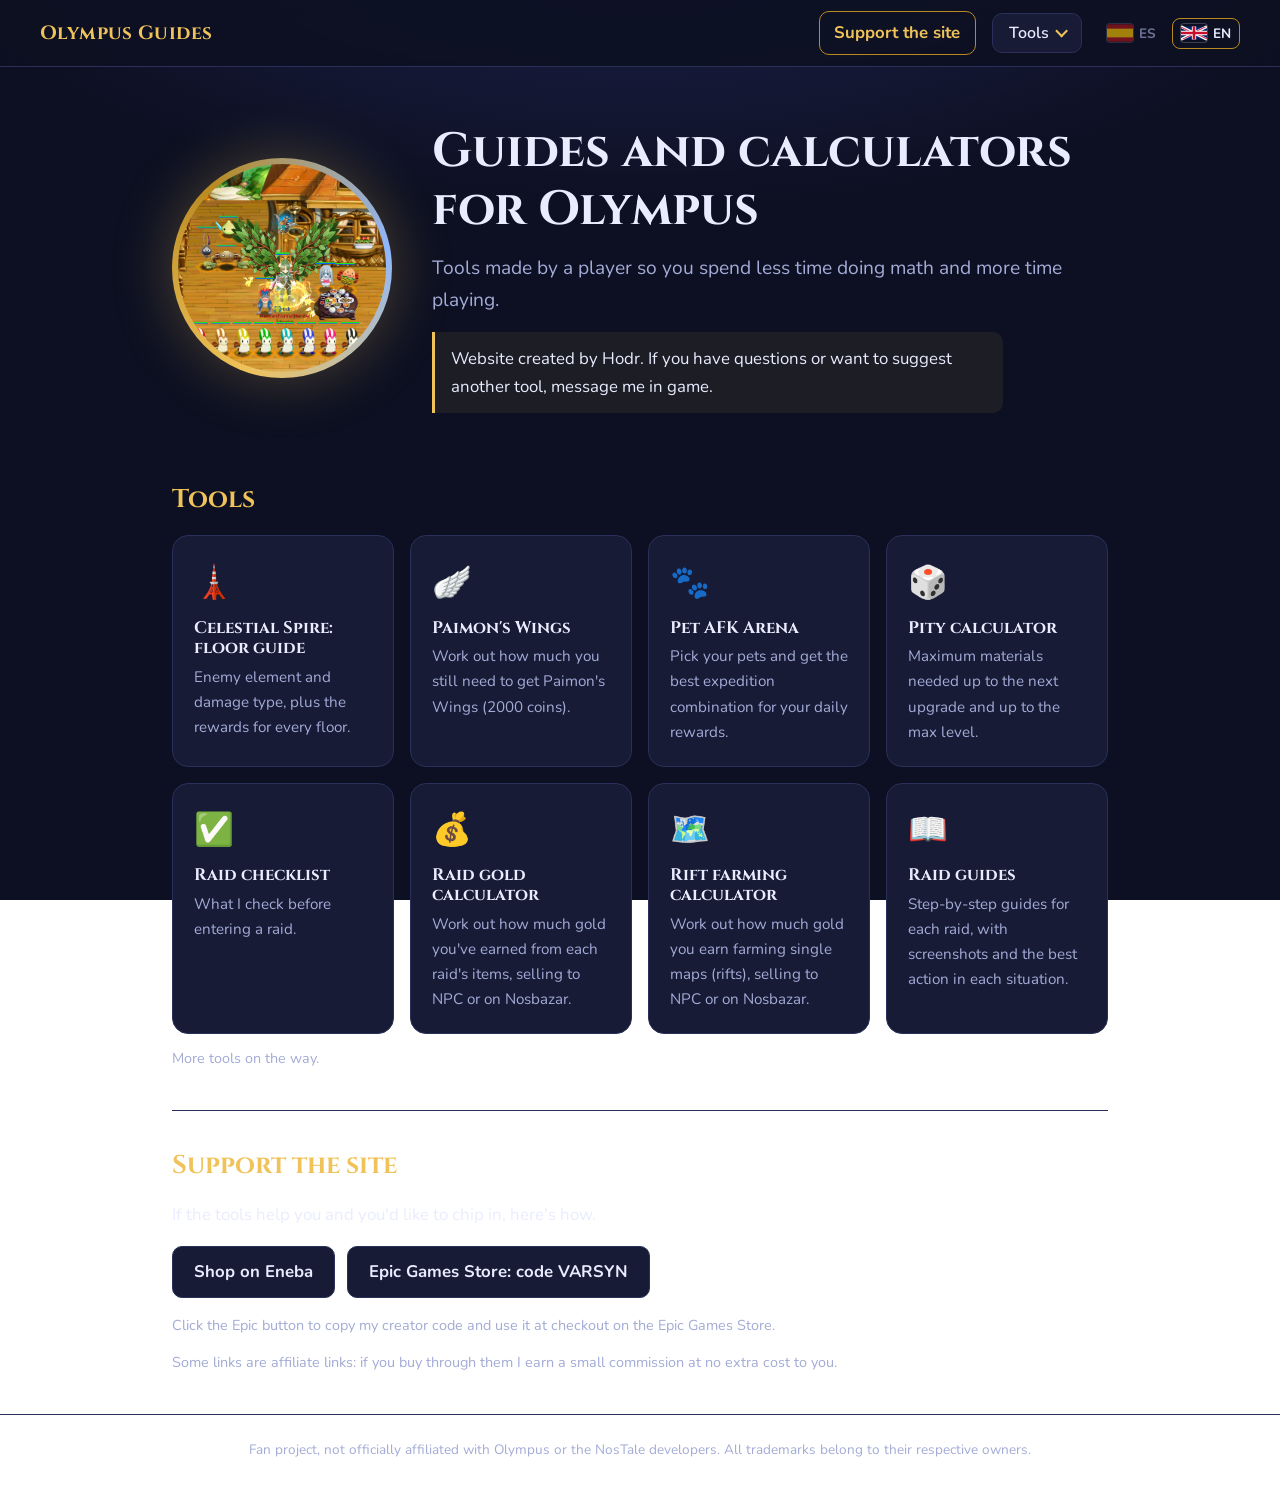
<file: index.html>
<!DOCTYPE html>
<html lang="es">
<head>
<meta charset="utf-8">
<meta name="viewport" content="width=device-width, initial-scale=1">
<title>Olympus Guides · Hodr</title>
<!-- Vista previa al compartir (Discord, WhatsApp, redes). Si cambias de dirección, actualiza BASE en estas URLs. -->
<meta name="description" content="Guías y calculadoras para Olympus (NosTale): pity, Pet AFK Arena, Torre Celestial y Alas de Paimon. · Guides and calculators for Olympus.">
<link rel="canonical" href="https://hodrguides.github.io/olympus-guides/">
<meta property="og:type" content="website">
<meta property="og:site_name" content="Olympus Guides">
<meta property="og:title" content="Olympus Guides · Hodr">
<meta property="og:description" content="Guías y calculadoras para Olympus (NosTale): pity, Pet AFK Arena, Torre Celestial y Alas de Paimon. · Guides and calculators for Olympus.">
<meta property="og:url" content="https://hodrguides.github.io/olympus-guides/">
<meta property="og:image" content="https://hodrguides.github.io/olympus-guides/assets/hodr.png">
<meta property="og:image:alt" content="Hodr, creador de Olympus Guides">
<meta property="og:locale" content="es_ES">
<meta name="twitter:card" content="summary">
<meta name="twitter:title" content="Olympus Guides · Hodr">
<meta name="twitter:description" content="Guías y calculadoras para Olympus (NosTale): pity, Pet AFK Arena, Torre Celestial y Alas de Paimon. · Guides and calculators for Olympus.">
<meta name="twitter:image" content="https://hodrguides.github.io/olympus-guides/assets/hodr.png">
<!-- /Vista previa -->
<link rel="icon" href="data:image/svg+xml,<svg xmlns=%22http://www.w3.org/2000/svg%22 viewBox=%220 0 100 100%22><text y=%22.9em%22 font-size=%2290%22>🪽</text></svg>">
<link rel="stylesheet" href="css/style.css?v=42">
</head>
<body>

<header class="topbar">
  <a class="brand" href="./">Olympus Guides</a>
  <a class="support-link" data-path="#apoya" data-i18n="support.title">Apoya la web</a>

  <div class="menu">
    <button class="menu-btn" id="menuBtn" aria-expanded="false" aria-controls="menuPanel" data-i18n="menu.button">Herramientas</button>
    <div class="menu-panel" id="menuPanel" hidden>
      <p class="menu-title" data-i18n="menu.guides">Guías</p>
      <a data-path="guides/celestial-spire/" data-i18n="tool.tower.name">Torre Celestial: guía por pisos</a>
      <a data-path="guides/raid-checklist/" data-i18n="tool.raid.name">Checklist de raid</a>
      <a data-path="guides/raid-guides/" data-i18n="tool.rguide.name">Guías de raids</a>
      <p class="menu-title" data-i18n="menu.calcs">Calculadoras</p>
      <a data-path="calculators/paimon-wings/" data-i18n="tool.wings.name">Alas de Paimon</a>
      <a data-path="calculators/pet-afk/" data-i18n="tool.pet.name">Pet AFK Arena</a>
      <a data-path="calculators/pity/" data-i18n="tool.pity.name">Calculadora de pity</a>
      <a data-path="calculators/raid-gold/" data-i18n="tool.raidgold.name">Calculadora de oro de raids</a>
      <a data-path="calculators/rift-farm/" data-i18n="tool.rift.name">Calculadora de farmeo en rifts</a>
    </div>
  </div>

  <div class="lang" role="group" aria-label="Idioma / Language">
    <button data-lang="es" aria-label="Español" title="Español">
      <svg viewBox="0 0 3 2" aria-hidden="true"><rect width="3" height="2" fill="#AA151B"/><rect y=".5" width="3" height="1" fill="#F1BF00"/></svg><span>ES</span>
    </button>
    <button data-lang="en" aria-label="English" title="English">
      <svg viewBox="0 0 60 30" aria-hidden="true"><clipPath id="uk"><path d="M30,15h30v15zv15h-30zh-30v-15zv-15h30z"/></clipPath><path d="M0,0v30h60v-30z" fill="#012169"/><path d="M0,0L60,30M60,0L0,30" stroke="#fff" stroke-width="6"/><path d="M0,0L60,30M60,0L0,30" clip-path="url(#uk)" stroke="#C8102E" stroke-width="4"/><path d="M30,0v30M0,15h60" stroke="#fff" stroke-width="10"/><path d="M30,0v30M0,15h60" stroke="#C8102E" stroke-width="6"/></svg><span>EN</span>
    </button>
  </div>
</header>

<main>
  <section class="hero">
    <button class="portrait" id="portraitBtn" type="button" aria-label="Ampliar foto / Enlarge photo">
      <img src="assets/hodr.png" alt="Hodr" width="220" height="220"
           onerror="this.replaceWith(Object.assign(document.createElement('span'),{className:'portrait-fallback',textContent:'H'}))">
    </button>
    <div class="hero-text">
      <h1 data-i18n="hero.title">Guías y calculadoras para Olympus</h1>
      <p class="lead" data-i18n="hero.lead">Herramientas hechas por un jugador para que pierdas menos tiempo haciendo cuentas y más jugando.</p>
      <p class="byline" data-i18n="hero.by">Web creada por Hodr. Si tienes dudas o quieres sugerir otra herramienta, habla conmigo en el juego.</p>
    </div>
  </section>

  <section>
    <h2 data-i18n="tools.title">Herramientas</h2>
    <div class="cards">
      <a class="card" data-path="guides/celestial-spire/">
        <span class="icon">🗼</span>
        <h3 data-i18n="tool.tower.name">Torre Celestial: guía por pisos</h3>
        <p data-i18n="tool.tower.desc">Elemento y tipo de daño de los enemigos y recompensas de cada piso.</p>
      </a>
      <a class="card" data-path="calculators/paimon-wings/">
        <span class="icon">🪽</span>
        <h3 data-i18n="tool.wings.name">Alas de Paimon</h3>
        <p data-i18n="tool.wings.desc">Calcula cuánto te falta para conseguir las Alas de Paimon (2000 monedas).</p>
      </a>
      <a class="card" data-path="calculators/pet-afk/">
        <span class="icon">🐾</span>
        <h3 data-i18n="tool.pet.name">Pet AFK Arena</h3>
        <p data-i18n="tool.pet.desc">Elige tus mascotas y obtén la mejor combinación de expediciones para los premios diarios.</p>
      </a>
      <a class="card" data-path="calculators/pity/">
        <span class="icon">🎲</span>
        <h3 data-i18n="tool.pity.name">Calculadora de pity</h3>
        <p data-i18n="tool.pity.desc">Materiales máximos que necesitas hasta la siguiente mejora y hasta el nivel máximo.</p>
      </a>
      <a class="card" data-path="guides/raid-checklist/">
        <span class="icon">✅</span>
        <h3 data-i18n="tool.raid.name">Checklist de raid</h3>
        <p data-i18n="tool.raid.desc">Lo que reviso antes de entrar a una raid.</p>
      </a>
      <a class="card" data-path="calculators/raid-gold/">
        <span class="icon">💰</span>
        <h3 data-i18n="tool.raidgold.name">Calculadora de oro de raids</h3>
        <p data-i18n="tool.raidgold.desc">Calcula cuánto oro has ganado con los objetos de cada raid, vendiendo en NPC o en Nosbazar.</p>
      </a>
      <a class="card" data-path="calculators/rift-farm/">
        <span class="icon">🗺️</span>
        <h3 data-i18n="tool.rift.name">Calculadora de farmeo en rifts</h3>
        <p data-i18n="tool.rift.desc">Calcula cuánto oro ganas farmeando mapas individuales (rifts), vendiendo en NPC o en Nosbazar.</p>
      </a>
      <a class="card" data-path="guides/raid-guides/">
        <span class="icon">📖</span>
        <h3 data-i18n="tool.rguide.name">Guías de raids</h3>
        <p data-i18n="tool.rguide.desc">Paso a paso de cada raid, con capturas y la mejor acción en cada situación.</p>
      </a>
    </div>
    <p class="note" data-i18n="tools.soon">Más herramientas en camino.</p>
  </section>

  <section class="support" id="apoya">
    <h2 data-i18n="support.title">Apoya la web</h2>
    <p data-i18n="support.text">Si las herramientas te sirven y quieres echar una mano, estas son las formas.</p>
    <div class="links">
      <a class="btn" href="https://www.eneba.com/es/?af_id=borjaarzua01&amp;utm_medium=infl&amp;utm_source=borjaarzua01" target="_blank" rel="sponsored noopener" data-i18n="support.eneba">Comprar en Eneba</a>
      <button class="btn" type="button" data-copy="VARSYN"><span data-i18n="support.epic">Epic Games Store: código VARSYN</span></button>
      <!-- PayPal (activar cuando esté listo: quitar este comentario y poner tu enlace real)
      <a class="btn gold" href="https://www.paypal.me/TU_USUARIO" target="_blank" rel="noopener" data-i18n="support.paypal">Donar con PayPal</a>
      -->
    </div>
    <p class="note" data-i18n="support.epicHint">Pulsa el botón de Epic para copiar mi código de creador y úsalo al pagar en la Epic Games Store.</p>
    <p class="note" data-i18n="support.disclosure">Algunos enlaces son de afiliado: si compras a través de ellos, me llevo una pequeña comisión sin coste extra para ti.</p>
  </section>
</main>

<footer>
  <p data-i18n="footer.disclaimer">Proyecto de fans, sin relación oficial con Olympus ni con los desarrolladores de NosTale. Todas las marcas pertenecen a sus propietarios.</p>
</footer>

<dialog id="lightbox" aria-label="Hodr">
  <img id="lightboxImg" alt="Hodr">
  <button class="lb-close" type="button" aria-label="Cerrar / Close">&times;</button>
</dialog>

<script src="js/main.js?v=42"></script>
</body>
</html>
</file>
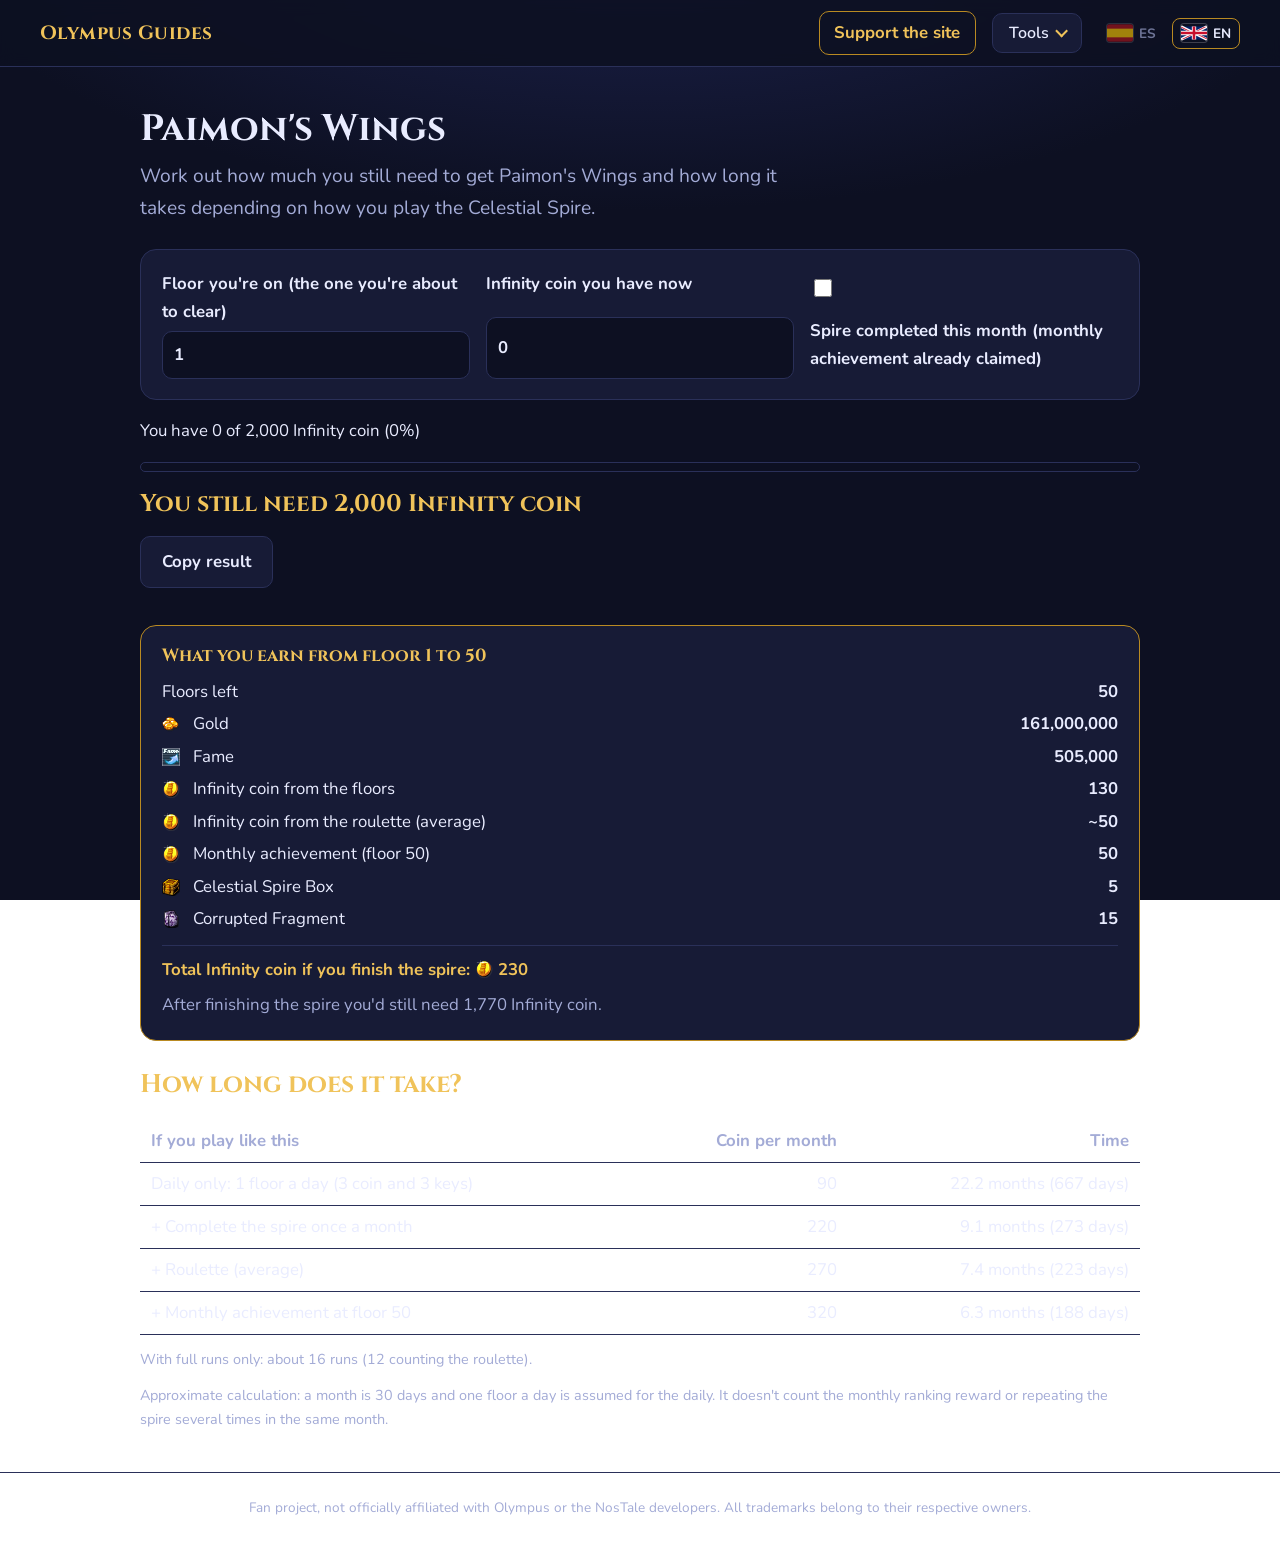
<file: calculators/paimon-wings/index.html>
<!DOCTYPE html>
<html lang="es">
<head>
<meta charset="utf-8">
<meta name="viewport" content="width=device-width, initial-scale=1">
<title>Alas de Paimon · Olympus Guides</title>
<!-- Vista previa al compartir (Discord, WhatsApp, redes). Si cambias de dirección, actualiza BASE en estas URLs. -->
<meta name="description" content="Calcula cuántas Infinity coin te faltan para las Alas de Paimon y cuánto tardarás en conseguirlas.">
<link rel="canonical" href="https://hodrguides.github.io/olympus-guides/calculators/paimon-wings/">
<meta property="og:type" content="website">
<meta property="og:site_name" content="Olympus Guides">
<meta property="og:title" content="Alas de Paimon · Olympus Guides">
<meta property="og:description" content="Calcula cuántas Infinity coin te faltan para las Alas de Paimon y cuánto tardarás en conseguirlas.">
<meta property="og:url" content="https://hodrguides.github.io/olympus-guides/calculators/paimon-wings/">
<meta property="og:image" content="https://hodrguides.github.io/olympus-guides/assets/hodr.png">
<meta property="og:image:alt" content="Hodr, creador de Olympus Guides">
<meta property="og:locale" content="es_ES">
<meta name="twitter:card" content="summary">
<meta name="twitter:title" content="Alas de Paimon · Olympus Guides">
<meta name="twitter:description" content="Calcula cuántas Infinity coin te faltan para las Alas de Paimon y cuánto tardarás en conseguirlas.">
<meta name="twitter:image" content="https://hodrguides.github.io/olympus-guides/assets/hodr.png">
<!-- /Vista previa -->
<link rel="icon" href="data:image/svg+xml,<svg xmlns=%22http://www.w3.org/2000/svg%22 viewBox=%220 0 100 100%22><text y=%22.9em%22 font-size=%2290%22>🪽</text></svg>">
<link rel="stylesheet" href="../../css/style.css?v=17">
</head>
<body>

<header class="topbar">
  <a class="brand" data-path="">Olympus Guides</a>
  <a class="support-link" data-path="#apoya" data-i18n="support.title">Apoya la web</a>

  <div class="menu">
    <button class="menu-btn" id="menuBtn" aria-expanded="false" aria-controls="menuPanel" data-i18n="menu.button">Herramientas</button>
    <div class="menu-panel" id="menuPanel" hidden>
      <p class="menu-title" data-i18n="menu.guides">Guías</p>
      <a data-path="guides/celestial-spire/" data-i18n="tool.tower.name">Torre Celestial: guía por pisos</a>
      <a data-path="guides/raid-checklist/" data-i18n="tool.raid.name">Checklist de raid</a>
      <a data-path="guides/raid-guides/" data-i18n="tool.rguide.name">Guías de raids</a>
      <p class="menu-title" data-i18n="menu.calcs">Calculadoras</p>
      <a data-path="calculators/paimon-wings/" data-i18n="tool.wings.name">Alas de Paimon</a>
      <a data-path="calculators/pet-afk/" data-i18n="tool.pet.name">Pet AFK Arena</a>
      <a data-path="calculators/pity/" data-i18n="tool.pity.name">Calculadora de pity</a>
      <a data-path="calculators/raid-gold/" data-i18n="tool.raidgold.name">Calculadora de oro de raids</a>
      <a data-path="calculators/rift-farm/" data-i18n="tool.rift.name">Calculadora de farmeo en rifts</a>
    </div>
  </div>

  <div class="lang" role="group" aria-label="Idioma / Language">
    <button data-lang="es" aria-label="Español" title="Español">
      <svg viewBox="0 0 3 2" aria-hidden="true"><rect width="3" height="2" fill="#AA151B"/><rect y=".5" width="3" height="1" fill="#F1BF00"/></svg><span>ES</span>
    </button>
    <button data-lang="en" aria-label="English" title="English">
      <svg viewBox="0 0 60 30" aria-hidden="true"><clipPath id="uk"><path d="M30,15h30v15zv15h-30zh-30v-15zv-15h30z"/></clipPath><path d="M0,0v30h60v-30z" fill="#012169"/><path d="M0,0L60,30M60,0L0,30" stroke="#fff" stroke-width="6"/><path d="M0,0L60,30M60,0L0,30" clip-path="url(#uk)" stroke="#C8102E" stroke-width="4"/><path d="M30,0v30M0,15h60" stroke="#fff" stroke-width="10"/><path d="M30,0v30M0,15h60" stroke="#C8102E" stroke-width="6"/></svg><span>EN</span>
    </button>
  </div>
</header>

<main class="page">
  <h1 data-i18n="tool.wings.name">Alas de Paimon</h1>
  <p class="lead" data-i18n="wings.intro"></p>
  <div class="form">
    <label><span data-i18n="wings.floor">Piso en el que estás (el que vas a superar)</span>
      <input id="floor" type="number" min="1" max="50" step="1" value="1" inputmode="numeric"></label>
    <label><span data-i18n="wings.coins">Infinity coin que tienes ahora</span>
      <input id="coins" type="number" min="0" step="1" value="0" inputmode="numeric"></label>
    <label class="chk"><input type="checkbox" id="done"><span data-i18n="wings.month">Torre completada este mes (ya cobré el logro mensual)</span></label>
  </div>
  <div id="out" class="wout"></div>
  <p class="note" data-i18n="wings.notes"></p>
</main>

<footer>
  <p data-i18n="footer.disclaimer">Proyecto de fans, sin relación oficial con Olympus ni con los desarrolladores de NosTale. Todas las marcas pertenecen a sus propietarios.</p>
</footer>

<script src="../../js/main.js?v=17"></script>
<script src="../../js/wings.js?v=44"></script>
</body>
</html>
</file>
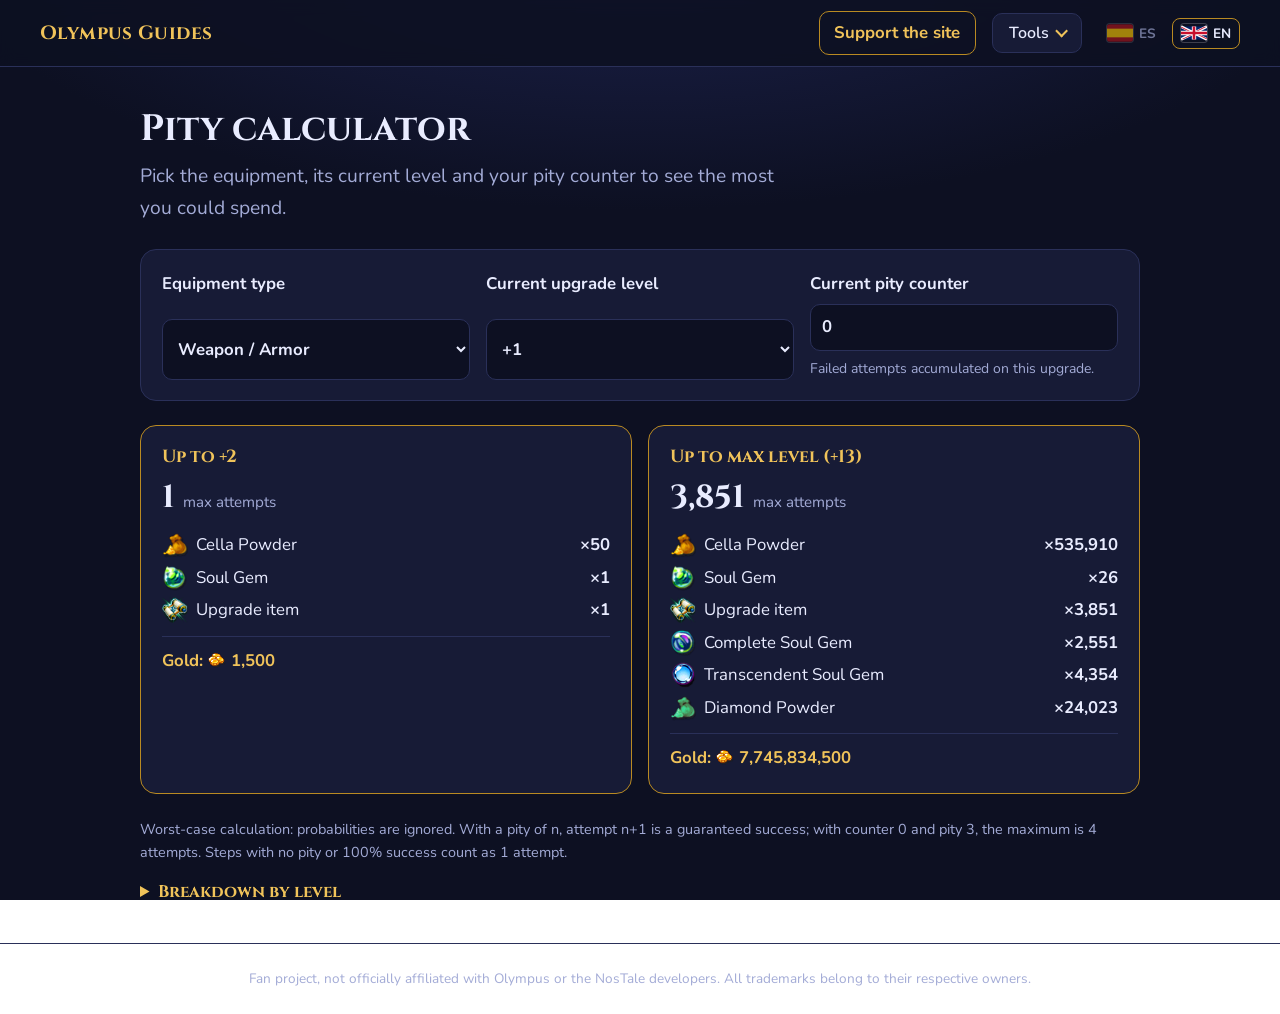
<file: calculators/pity/index.html>
<!DOCTYPE html>
<html lang="es">
<head>
<meta charset="utf-8">
<meta name="viewport" content="width=device-width, initial-scale=1">
<title>Pity · Olympus Guides</title>
<!-- Vista previa al compartir (Discord, WhatsApp, redes). Si cambias de dirección, actualiza BASE en estas URLs. -->
<meta name="description" content="Materiales y oro máximos para mejorar armas, armaduras, tarjetas, runas, tatuajes y hadas en Olympus.">
<link rel="canonical" href="https://hodrguides.github.io/olympus-guides/calculators/pity/">
<meta property="og:type" content="website">
<meta property="og:site_name" content="Olympus Guides">
<meta property="og:title" content="Calculadora de pity · Olympus Guides">
<meta property="og:description" content="Materiales y oro máximos para mejorar armas, armaduras, tarjetas, runas, tatuajes y hadas en Olympus.">
<meta property="og:url" content="https://hodrguides.github.io/olympus-guides/calculators/pity/">
<meta property="og:image" content="https://hodrguides.github.io/olympus-guides/assets/hodr.png">
<meta property="og:image:alt" content="Hodr, creador de Olympus Guides">
<meta property="og:locale" content="es_ES">
<meta name="twitter:card" content="summary">
<meta name="twitter:title" content="Calculadora de pity · Olympus Guides">
<meta name="twitter:description" content="Materiales y oro máximos para mejorar armas, armaduras, tarjetas, runas, tatuajes y hadas en Olympus.">
<meta name="twitter:image" content="https://hodrguides.github.io/olympus-guides/assets/hodr.png">
<!-- /Vista previa -->
<link rel="icon" href="data:image/svg+xml,<svg xmlns=%22http://www.w3.org/2000/svg%22 viewBox=%220 0 100 100%22><text y=%22.9em%22 font-size=%2290%22>🪽</text></svg>">
<link rel="stylesheet" href="../../css/style.css?v=44">
</head>
<body>

<header class="topbar">
  <a class="brand" data-path="">Olympus Guides</a>
  <a class="support-link" data-path="#apoya" data-i18n="support.title">Apoya la web</a>

  <div class="menu">
    <button class="menu-btn" id="menuBtn" aria-expanded="false" aria-controls="menuPanel" data-i18n="menu.button">Herramientas</button>
    <div class="menu-panel" id="menuPanel" hidden>
      <p class="menu-title" data-i18n="menu.guides">Guías</p>
      <a data-path="guides/celestial-spire/" data-i18n="tool.tower.name">Torre Celestial: guía por pisos</a>
      <a data-path="guides/raid-checklist/" data-i18n="tool.raid.name">Checklist de raid</a>
      <a data-path="guides/raid-guides/" data-i18n="tool.rguide.name">Guías de raids</a>
      <p class="menu-title" data-i18n="menu.calcs">Calculadoras</p>
      <a data-path="calculators/paimon-wings/" data-i18n="tool.wings.name">Alas de Paimon</a>
      <a data-path="calculators/pet-afk/" data-i18n="tool.pet.name">Pet AFK Arena</a>
      <a data-path="calculators/pity/" data-i18n="tool.pity.name">Calculadora de pity</a>
      <a data-path="calculators/raid-gold/" data-i18n="tool.raidgold.name">Calculadora de oro de raids</a>
      <a data-path="calculators/rift-farm/" data-i18n="tool.rift.name">Calculadora de farmeo en rifts</a>
    </div>
  </div>

  <div class="lang" role="group" aria-label="Idioma / Language">
    <button data-lang="es" aria-label="Español" title="Español">
      <svg viewBox="0 0 3 2" aria-hidden="true"><rect width="3" height="2" fill="#AA151B"/><rect y=".5" width="3" height="1" fill="#F1BF00"/></svg><span>ES</span>
    </button>
    <button data-lang="en" aria-label="English" title="English">
      <svg viewBox="0 0 60 30" aria-hidden="true"><clipPath id="uk"><path d="M30,15h30v15zv15h-30zh-30v-15zv-15h30z"/></clipPath><path d="M0,0v30h60v-30z" fill="#012169"/><path d="M0,0L60,30M60,0L0,30" stroke="#fff" stroke-width="6"/><path d="M0,0L60,30M60,0L0,30" clip-path="url(#uk)" stroke="#C8102E" stroke-width="4"/><path d="M30,0v30M0,15h60" stroke="#fff" stroke-width="10"/><path d="M30,0v30M0,15h60" stroke="#C8102E" stroke-width="6"/></svg><span>EN</span>
    </button>
  </div>
</header>

<main class="page">
  <h1 data-i18n="pity.title">Calculadora de pity</h1>
  <p class="lead" data-i18n="pity.intro">Elige el equipamiento, su nivel actual y tu contador de pity para ver el máximo que podrías gastar.</p>

  <div class="form">
    <label><span data-i18n="pity.type">Tipo de equipamiento</span>
      <select id="type">
        <option value="weapon" data-i18n="type.weapon">Arma / Armadura</option>
        <option value="spec" data-i18n="type.spec">Tarjeta de especialista</option>
        <option value="runeW" data-i18n="type.runeW">Runa de arma</option>
        <option value="runeA" data-i18n="type.runeA">Runa de armadura</option>
        <option value="tattoo" data-i18n="type.tattoo">Tatuaje</option>
        <option value="fairy" data-i18n="type.fairy">Hada</option>
      </select></label>
    <label><span data-i18n="pity.level">Nivel de mejora actual</span><select id="level"></select></label>
    <label><span data-i18n="pity.counter">Contador de pity actual</span>
      <input id="counter" type="number" min="0" step="1" value="0" inputmode="numeric">
      <small data-i18n="pity.counter.hint">Intentos fallidos acumulados en esta mejora.</small></label>
  </div>

  <div class="results" id="results"></div>
  <p class="note" data-i18n="pity.assume"></p>

  <details>
    <summary data-i18n="pity.table">Desglose por nivel</summary>
    <div class="tablewrap"><table class="bd">
      <thead><tr><th data-i18n="th.step">Paso</th><th data-i18n="th.success">Éxito</th><th data-i18n="th.pity">Pity</th><th data-i18n="th.mats">Materiales</th><th data-i18n="th.gold">Oro</th></tr></thead>
      <tbody id="rows"></tbody>
    </table></div>
  </details>
</main>

<footer>
  <p data-i18n="footer.disclaimer">Proyecto de fans, sin relación oficial con Olympus ni con los desarrolladores de NosTale. Todas las marcas pertenecen a sus propietarios.</p>
</footer>

<script src="../../js/main.js?v=44"></script>
<script src="../../js/pity.js?v=44"></script>
</body>
</html>
</file>
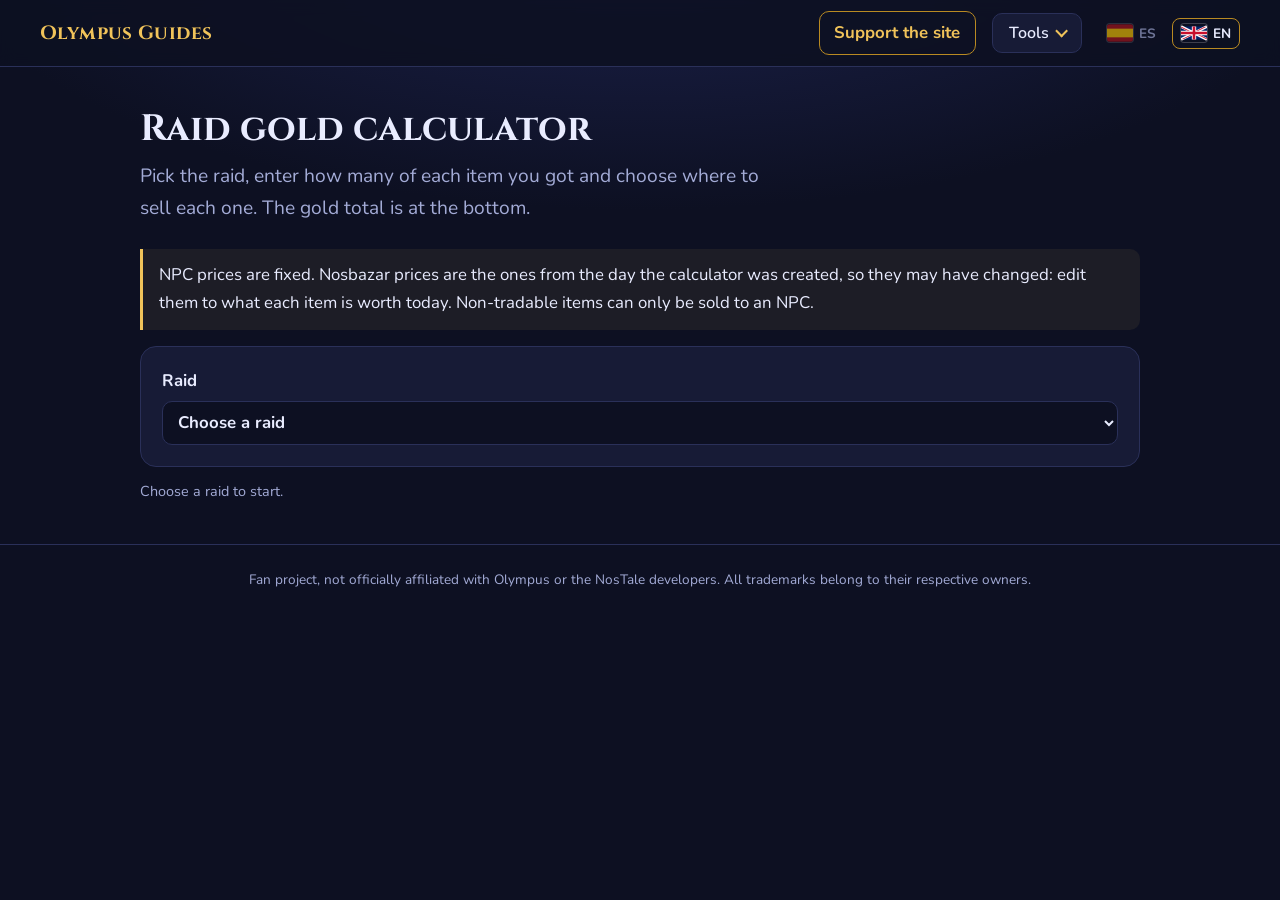
<file: calculators/raid-gold/index.html>
<!DOCTYPE html>
<html lang="es">
<head>
<meta charset="utf-8">
<meta name="viewport" content="width=device-width, initial-scale=1">
<title>Calculadora de oro de raids · Olympus Guides</title>
<!-- Vista previa al compartir (Discord, WhatsApp, redes). Si cambias de dirección, actualiza BASE en estas URLs. -->
<meta name="description" content="Calcula cuánto oro has ganado con los objetos de cada raid de Olympus, vendiendo en NPC o en Nosbazar.">
<link rel="canonical" href="https://hodrguides.github.io/olympus-guides/calculators/raid-gold/">
<meta property="og:type" content="website">
<meta property="og:site_name" content="Olympus Guides">
<meta property="og:title" content="Calculadora de oro de raids · Olympus Guides">
<meta property="og:description" content="Calcula cuánto oro has ganado con los objetos de cada raid de Olympus, vendiendo en NPC o en Nosbazar.">
<meta property="og:url" content="https://hodrguides.github.io/olympus-guides/calculators/raid-gold/">
<meta property="og:image" content="https://hodrguides.github.io/olympus-guides/assets/hodr.png">
<meta property="og:image:alt" content="Hodr, creador de Olympus Guides">
<meta property="og:locale" content="es_ES">
<meta name="twitter:card" content="summary">
<meta name="twitter:title" content="Calculadora de oro de raids · Olympus Guides">
<meta name="twitter:description" content="Calcula cuánto oro has ganado con los objetos de cada raid de Olympus, vendiendo en NPC o en Nosbazar.">
<meta name="twitter:image" content="https://hodrguides.github.io/olympus-guides/assets/hodr.png">
<!-- /Vista previa -->
<link rel="icon" href="data:image/svg+xml,<svg xmlns=%22http://www.w3.org/2000/svg%22 viewBox=%220 0 100 100%22><text y=%22.9em%22 font-size=%2290%22>🪽</text></svg>">
<link rel="stylesheet" href="../../css/style.css?v=44">
</head>
<body>

<header class="topbar">
  <a class="brand" data-path="">Olympus Guides</a>
  <a class="support-link" data-path="#apoya" data-i18n="support.title">Apoya la web</a>

  <div class="menu">
    <button class="menu-btn" id="menuBtn" aria-expanded="false" aria-controls="menuPanel" data-i18n="menu.button">Herramientas</button>
    <div class="menu-panel" id="menuPanel" hidden>
      <p class="menu-title" data-i18n="menu.guides">Guías</p>
      <a data-path="guides/celestial-spire/" data-i18n="tool.tower.name">Torre Celestial: guía por pisos</a>
      <a data-path="guides/raid-checklist/" data-i18n="tool.raid.name">Checklist de raid</a>
      <a data-path="guides/raid-guides/" data-i18n="tool.rguide.name">Guías de raids</a>
      <p class="menu-title" data-i18n="menu.calcs">Calculadoras</p>
      <a data-path="calculators/paimon-wings/" data-i18n="tool.wings.name">Alas de Paimon</a>
      <a data-path="calculators/pet-afk/" data-i18n="tool.pet.name">Pet AFK Arena</a>
      <a data-path="calculators/pity/" data-i18n="tool.pity.name">Calculadora de pity</a>
      <a data-path="calculators/raid-gold/" data-i18n="tool.raidgold.name">Calculadora de oro de raids</a>
      <a data-path="calculators/rift-farm/" data-i18n="tool.rift.name">Calculadora de farmeo en rifts</a>
    </div>
  </div>

  <div class="lang" role="group" aria-label="Idioma / Language">
    <button data-lang="es" aria-label="Español" title="Español">
      <svg viewBox="0 0 3 2" aria-hidden="true"><rect width="3" height="2" fill="#AA151B"/><rect y=".5" width="3" height="1" fill="#F1BF00"/></svg><span>ES</span>
    </button>
    <button data-lang="en" aria-label="English" title="English">
      <svg viewBox="0 0 60 30" aria-hidden="true"><clipPath id="uk"><path d="M30,15h30v15zv15h-30zh-30v-15zv-15h30z"/></clipPath><path d="M0,0v30h60v-30z" fill="#012169"/><path d="M0,0L60,30M60,0L0,30" stroke="#fff" stroke-width="6"/><path d="M0,0L60,30M60,0L0,30" clip-path="url(#uk)" stroke="#C8102E" stroke-width="4"/><path d="M30,0v30M0,15h60" stroke="#fff" stroke-width="10"/><path d="M30,0v30M0,15h60" stroke="#C8102E" stroke-width="6"/></svg><span>EN</span>
    </button>
  </div>
</header>

<main class="page">
  <h1 data-i18n="tool.raidgold.name">Calculadora de oro de raids</h1>
  <p class="lead" data-i18n="rg.intro"></p>
  <p class="tip" data-i18n="rg.note"></p>

  <div class="form">
    <label><span data-i18n="rg.raid">Raid</span><select id="raid"></select></label>
  </div>

  <p id="empty" class="note" data-i18n="rg.empty"></p>
  <div id="box" hidden>
    <div class="tablewrap"><table class="rg">
      <thead><tr><th data-i18n="rg.th.item">Objeto</th><th data-i18n="rg.th.qty">Cantidad</th><th data-i18n="rg.th.npc">Precio NPC</th><th data-i18n="rg.th.mk">Precio Nosbazar</th><th data-i18n="rg.th.sell">Vender en</th><th data-i18n="rg.th.sub">Subtotal</th></tr></thead>
      <tbody id="rows"></tbody>
    </table></div>
    <p class="rgtotal"><span data-i18n="rg.total">TOTAL</span> = <span id="total"></span></p>
    <p class="note" id="all" hidden></p>
    <div class="export">
      <button class="btn gold" id="xnew" type="button" data-i18n="rg.x.new">Exportar (archivo nuevo)</button>
      <button class="btn" id="xadd" type="button" data-i18n="rg.x.add">Añadir a mi archivo</button>
      <input id="xfile" type="file" accept=".csv,text/csv" hidden>
    </div>
    <p class="note" id="xhint"></p>
    <p class="note" id="xstatus" aria-live="polite"></p>
    <details class="xhelp">
      <summary data-i18n="x.help.title">¿Cómo exportar a una hoja de cálculo?</summary>
      <h4 data-i18n="x.help.first">La primera vez</h4>
      <ol>
        <li data-i18n="x.help.f1"></li><li data-i18n="x.help.f2"></li><li data-i18n="x.help.f3"></li>
      </ol>
      <h4 data-i18n="x.help.next">Los días siguientes</h4>
      <ol>
        <li data-i18n="x.help.n1"></li><li data-i18n="x.help.n2"></li><li data-i18n="x.help.n3"></li><li data-i18n="x.help.n4"></li>
      </ol>
      <h4 data-i18n="x.help.tips">Consejos</h4>
      <ul>
        <li data-i18n="x.help.t1"></li><li data-i18n="x.help.t2"></li><li data-i18n="x.help.t3"></li><li data-i18n="x.help.t4"></li><li data-i18n="x.help.t5"></li>
      </ul>
    </details>
  </div>
</main>

<footer>
  <p data-i18n="footer.disclaimer">Proyecto de fans, sin relación oficial con Olympus ni con los desarrolladores de NosTale. Todas las marcas pertenecen a sus propietarios.</p>
</footer>

<script src="../../js/main.js?v=44"></script>
<script src="../../js/raid-gold.js?v=44"></script>
</body>
</html>
</file>
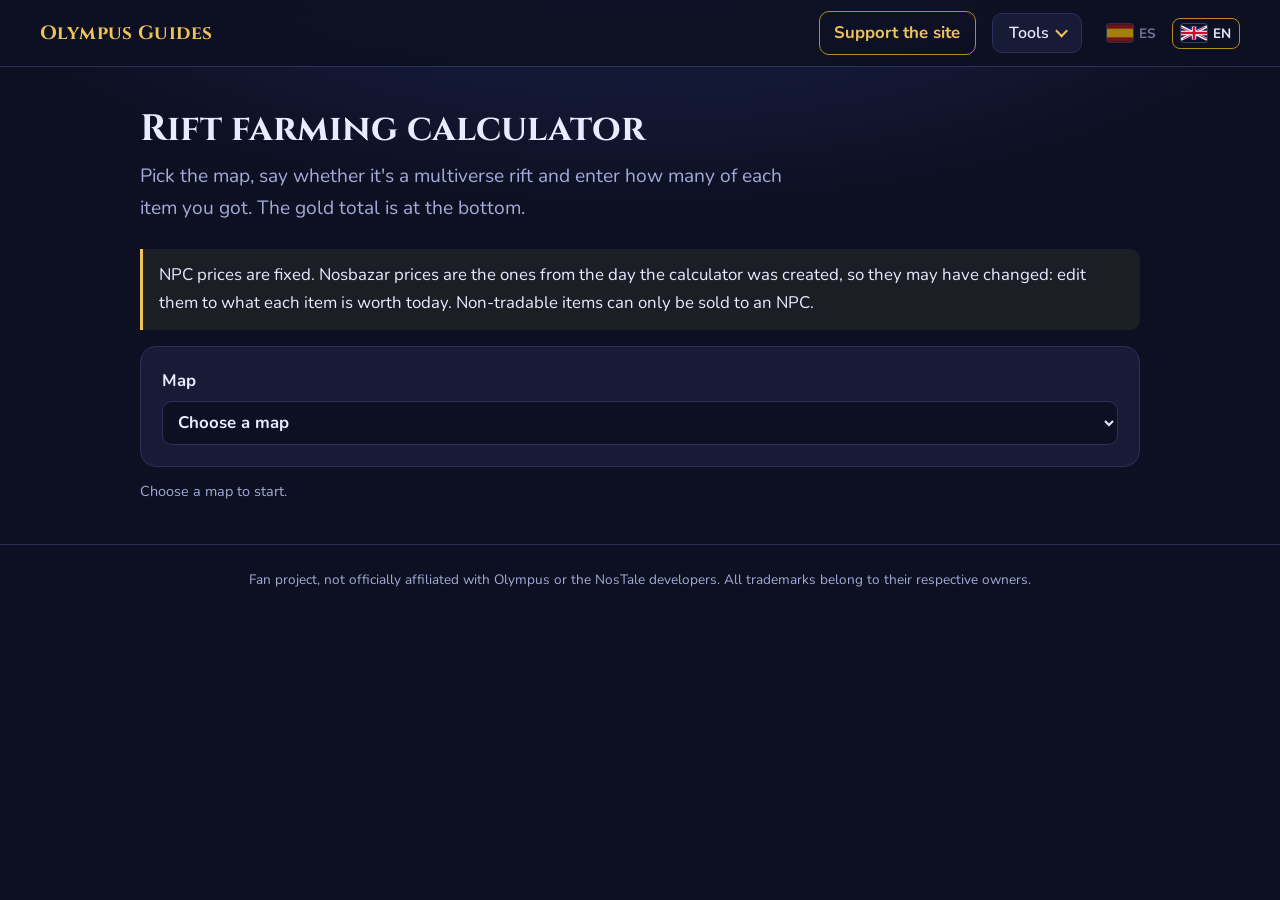
<file: calculators/rift-farm/index.html>
<!DOCTYPE html>
<html lang="es">
<head>
<meta charset="utf-8">
<meta name="viewport" content="width=device-width, initial-scale=1">
<title>Calculadora de farmeo en rifts · Olympus Guides</title>
<!-- Vista previa al compartir (Discord, WhatsApp, redes). Si cambias de dirección, actualiza BASE en estas URLs. -->
<meta name="description" content="Calcula cuánto oro ganas farmeando mapas individuales (rifts) de Olympus, vendiendo en NPC o en Nosbazar.">
<link rel="canonical" href="https://hodrguides.github.io/olympus-guides/calculators/rift-farm/">
<meta property="og:type" content="website">
<meta property="og:site_name" content="Olympus Guides">
<meta property="og:title" content="Calculadora de farmeo en rifts · Olympus Guides">
<meta property="og:description" content="Calcula cuánto oro ganas farmeando mapas individuales (rifts) de Olympus, vendiendo en NPC o en Nosbazar.">
<meta property="og:url" content="https://hodrguides.github.io/olympus-guides/calculators/rift-farm/">
<meta property="og:image" content="https://hodrguides.github.io/olympus-guides/assets/hodr.png">
<meta property="og:image:alt" content="Hodr, creador de Olympus Guides">
<meta property="og:locale" content="es_ES">
<meta name="twitter:card" content="summary">
<meta name="twitter:title" content="Calculadora de farmeo en rifts · Olympus Guides">
<meta name="twitter:description" content="Calcula cuánto oro ganas farmeando mapas individuales (rifts) de Olympus, vendiendo en NPC o en Nosbazar.">
<meta name="twitter:image" content="https://hodrguides.github.io/olympus-guides/assets/hodr.png">
<!-- /Vista previa -->
<link rel="icon" href="data:image/svg+xml,<svg xmlns=%22http://www.w3.org/2000/svg%22 viewBox=%220 0 100 100%22><text y=%22.9em%22 font-size=%2290%22>🪽</text></svg>">
<link rel="stylesheet" href="../../css/style.css?v=44">
</head>
<body>

<header class="topbar">
  <a class="brand" data-path="">Olympus Guides</a>
  <a class="support-link" data-path="#apoya" data-i18n="support.title">Apoya la web</a>

  <div class="menu">
    <button class="menu-btn" id="menuBtn" aria-expanded="false" aria-controls="menuPanel" data-i18n="menu.button">Herramientas</button>
    <div class="menu-panel" id="menuPanel" hidden>
      <p class="menu-title" data-i18n="menu.guides">Guías</p>
      <a data-path="guides/celestial-spire/" data-i18n="tool.tower.name">Torre Celestial: guía por pisos</a>
      <a data-path="guides/raid-checklist/" data-i18n="tool.raid.name">Checklist de raid</a>
      <a data-path="guides/raid-guides/" data-i18n="tool.rguide.name">Guías de raids</a>
      <p class="menu-title" data-i18n="menu.calcs">Calculadoras</p>
      <a data-path="calculators/paimon-wings/" data-i18n="tool.wings.name">Alas de Paimon</a>
      <a data-path="calculators/pet-afk/" data-i18n="tool.pet.name">Pet AFK Arena</a>
      <a data-path="calculators/pity/" data-i18n="tool.pity.name">Calculadora de pity</a>
      <a data-path="calculators/raid-gold/" data-i18n="tool.raidgold.name">Calculadora de oro de raids</a>
      <a data-path="calculators/rift-farm/" data-i18n="tool.rift.name">Calculadora de farmeo en rifts</a>
    </div>
  </div>

  <div class="lang" role="group" aria-label="Idioma / Language">
    <button data-lang="es" aria-label="Español" title="Español">
      <svg viewBox="0 0 3 2" aria-hidden="true"><rect width="3" height="2" fill="#AA151B"/><rect y=".5" width="3" height="1" fill="#F1BF00"/></svg><span>ES</span>
    </button>
    <button data-lang="en" aria-label="English" title="English">
      <svg viewBox="0 0 60 30" aria-hidden="true"><clipPath id="uk"><path d="M30,15h30v15zv15h-30zh-30v-15zv-15h30z"/></clipPath><path d="M0,0v30h60v-30z" fill="#012169"/><path d="M0,0L60,30M60,0L0,30" stroke="#fff" stroke-width="6"/><path d="M0,0L60,30M60,0L0,30" clip-path="url(#uk)" stroke="#C8102E" stroke-width="4"/><path d="M30,0v30M0,15h60" stroke="#fff" stroke-width="10"/><path d="M30,0v30M0,15h60" stroke="#C8102E" stroke-width="6"/></svg><span>EN</span>
    </button>
  </div>
</header>

<main class="page">
  <h1 data-i18n="tool.rift.name">Calculadora de farmeo en rifts</h1>
  <p class="lead" data-i18n="rf.intro"></p>
  <p class="tip" data-i18n="rg.note"></p>

  <div class="form">
    <label><span data-i18n="rf.map">Mapa</span><select id="map"></select></label>
  </div>

  <p id="empty" class="note" data-i18n="rf.empty"></p>
  <div id="box" hidden>
    <label class="chk mvq"><input type="checkbox" id="mv"><span data-i18n="rf.mv">¿Es una rift multiverso?</span></label>
    <p class="note" data-i18n="rf.mv.hint"></p>
    <div class="tablewrap"><table class="rf">
      <thead><tr><th data-i18n="rg.th.item">Objeto</th><th data-i18n="rf.th.drop">% drop</th><th data-i18n="rg.th.qty">Cantidad</th><th data-i18n="rg.th.npc">Precio NPC</th><th data-i18n="rg.th.mk">Precio Nosbazar</th><th data-i18n="rg.th.sell">Vender en</th><th data-i18n="rg.th.sub">Subtotal</th></tr></thead>
      <tbody id="rows"></tbody>
    </table></div>
    <div class="goldrow">
      <label for="gold"><img class="gico" src="../../assets/materials/gold.png" alt="" onerror="this.remove()"><span data-i18n="rf.gold">Oro dropeado</span></label>
      <input id="gold" class="mk" type="text" inputmode="numeric" placeholder="0" autocomplete="off">
      <span class="note" data-i18n="rf.gold.hint">Se suma al total.</span>
    </div>
    <p class="rgtotal"><span data-i18n="rg.total">TOTAL</span> = <span id="total"></span></p>
    <p class="note" id="all" hidden></p>
    <div class="export">
      <button class="btn gold" id="xnew" type="button" data-i18n="rg.x.new">Exportar (archivo nuevo)</button>
      <button class="btn" id="xadd" type="button" data-i18n="rg.x.add">Añadir a mi archivo</button>
      <input id="xfile" type="file" accept=".csv,text/csv" hidden>
    </div>
    <p class="note" id="xhint"></p>
    <p class="note" id="xstatus" aria-live="polite"></p>
    <details class="xhelp">
      <summary data-i18n="x.help.title">¿Cómo exportar a una hoja de cálculo?</summary>
      <h4 data-i18n="x.help.first">La primera vez</h4>
      <ol>
        <li data-i18n="x.help.f1"></li><li data-i18n="x.help.f2"></li><li data-i18n="x.help.f3"></li>
      </ol>
      <h4 data-i18n="x.help.next">Los días siguientes</h4>
      <ol>
        <li data-i18n="x.help.n1"></li><li data-i18n="x.help.n2"></li><li data-i18n="x.help.n3"></li><li data-i18n="x.help.n4"></li>
      </ol>
      <h4 data-i18n="x.help.tips">Consejos</h4>
      <ul>
        <li data-i18n="x.help.t1"></li><li data-i18n="x.help.t2"></li><li data-i18n="x.help.t3"></li><li data-i18n="x.help.t4"></li><li data-i18n="x.help.t5"></li>
      </ul>
    </details>
  </div>
</main>

<footer>
  <p data-i18n="footer.disclaimer">Proyecto de fans, sin relación oficial con Olympus ni con los desarrolladores de NosTale. Todas las marcas pertenecen a sus propietarios.</p>
</footer>

<script src="../../js/main.js?v=44"></script>
<script src="../../js/rift-farm.js?v=44"></script>
</body>
</html>
</file>
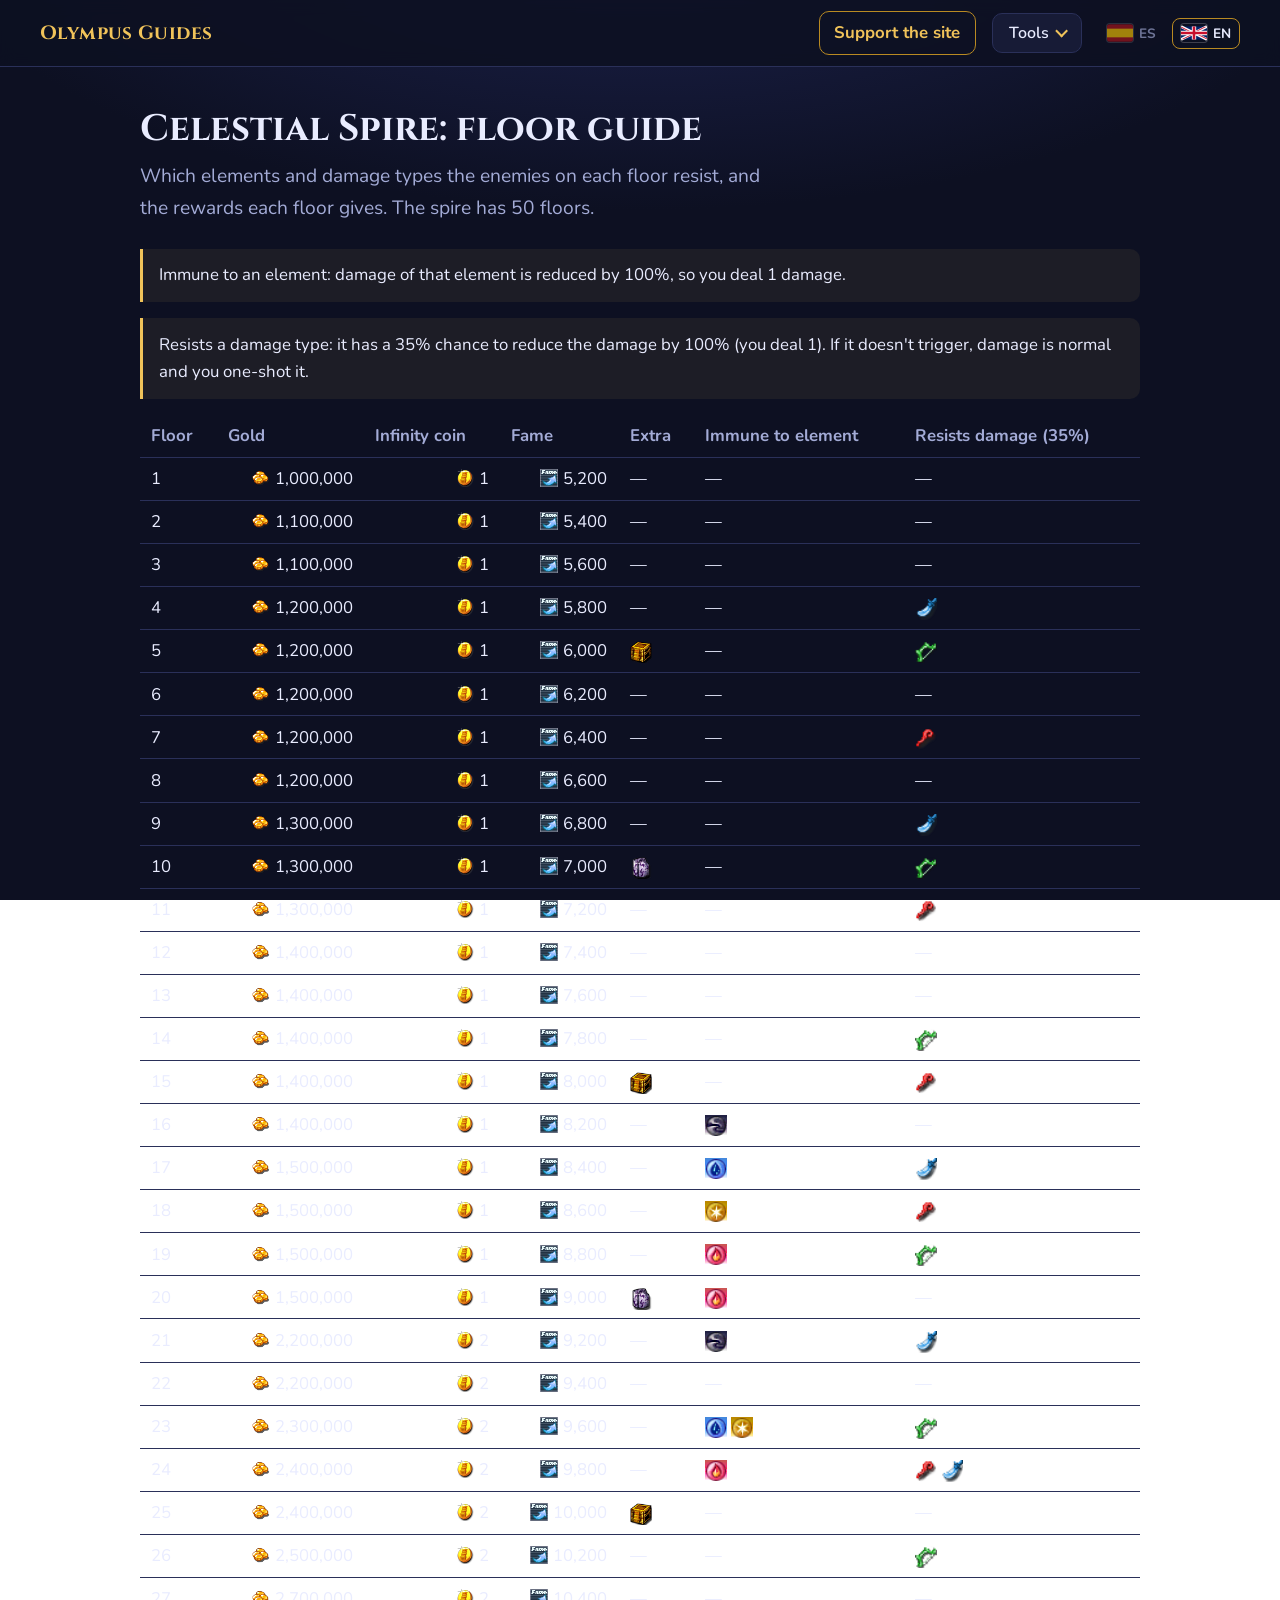
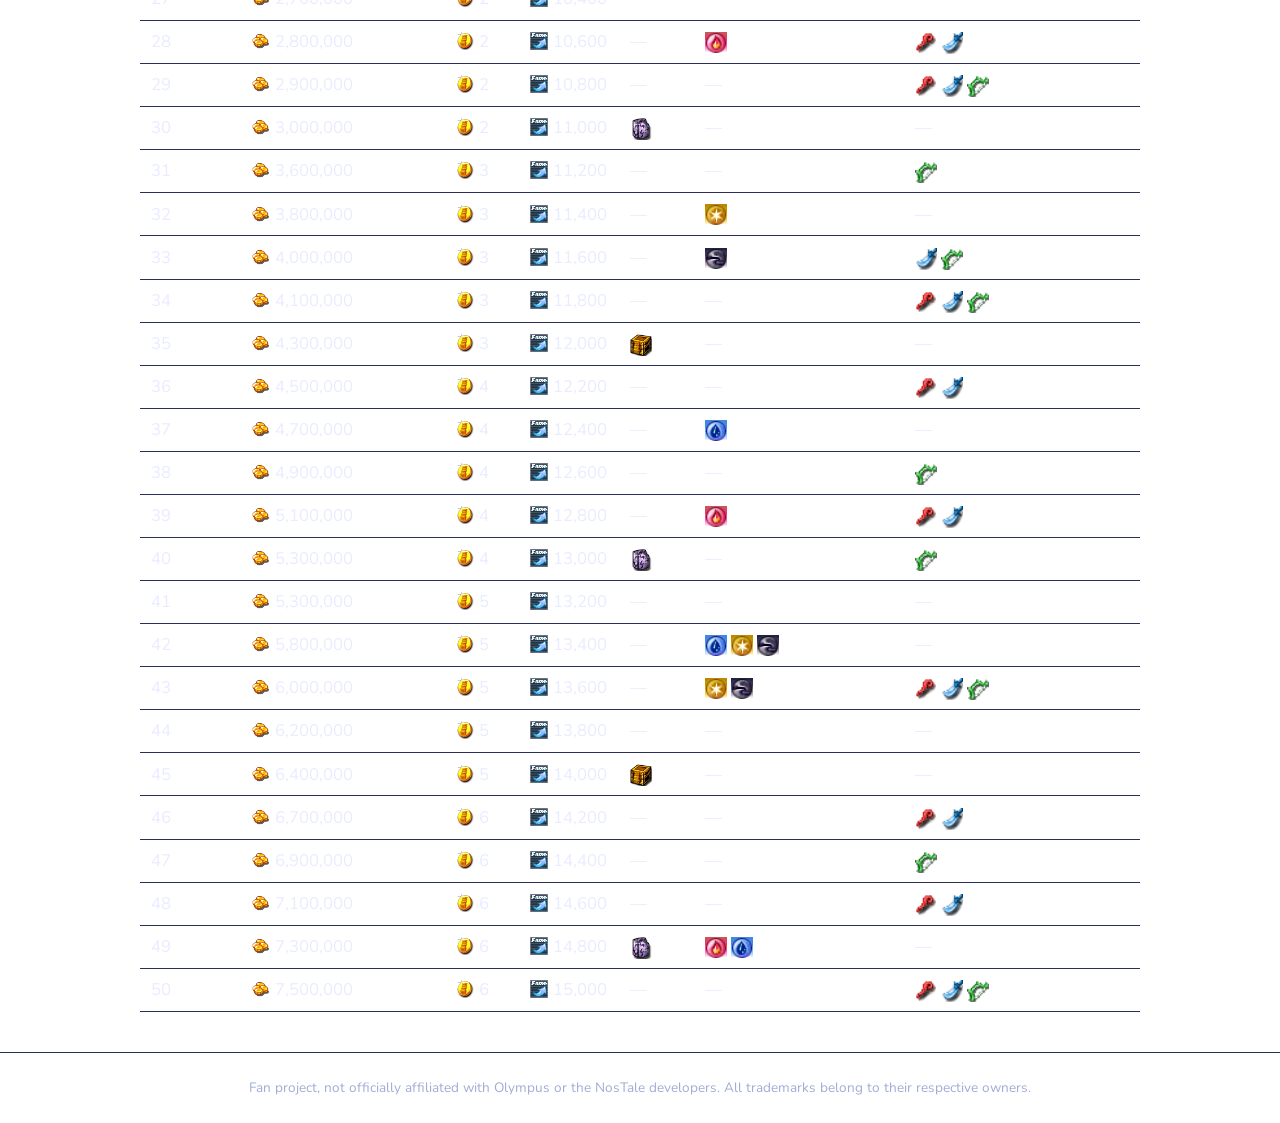
<file: guides/celestial-spire/index.html>
<!DOCTYPE html>
<html lang="es">
<head>
<meta charset="utf-8">
<meta name="viewport" content="width=device-width, initial-scale=1">
<title>Torre Celestial · Olympus Guides</title>
<!-- Vista previa al compartir (Discord, WhatsApp, redes). Si cambias de dirección, actualiza BASE en estas URLs. -->
<meta name="description" content="Resistencias de los enemigos y recompensas de cada piso de la Torre Celestial (Celestial Spire) en Olympus.">
<link rel="canonical" href="https://hodrguides.github.io/olympus-guides/guides/celestial-spire/">
<meta property="og:type" content="website">
<meta property="og:site_name" content="Olympus Guides">
<meta property="og:title" content="Torre Celestial: guía por pisos · Olympus Guides">
<meta property="og:description" content="Resistencias de los enemigos y recompensas de cada piso de la Torre Celestial (Celestial Spire) en Olympus.">
<meta property="og:url" content="https://hodrguides.github.io/olympus-guides/guides/celestial-spire/">
<meta property="og:image" content="https://hodrguides.github.io/olympus-guides/assets/hodr.png">
<meta property="og:image:alt" content="Hodr, creador de Olympus Guides">
<meta property="og:locale" content="es_ES">
<meta name="twitter:card" content="summary">
<meta name="twitter:title" content="Torre Celestial: guía por pisos · Olympus Guides">
<meta name="twitter:description" content="Resistencias de los enemigos y recompensas de cada piso de la Torre Celestial (Celestial Spire) en Olympus.">
<meta name="twitter:image" content="https://hodrguides.github.io/olympus-guides/assets/hodr.png">
<!-- /Vista previa -->
<link rel="icon" href="data:image/svg+xml,<svg xmlns=%22http://www.w3.org/2000/svg%22 viewBox=%220 0 100 100%22><text y=%22.9em%22 font-size=%2290%22>🪽</text></svg>">
<link rel="stylesheet" href="../../css/style.css?v=17">
</head>
<body>

<header class="topbar">
  <a class="brand" data-path="">Olympus Guides</a>
  <a class="support-link" data-path="#apoya" data-i18n="support.title">Apoya la web</a>

  <div class="menu">
    <button class="menu-btn" id="menuBtn" aria-expanded="false" aria-controls="menuPanel" data-i18n="menu.button">Herramientas</button>
    <div class="menu-panel" id="menuPanel" hidden>
      <p class="menu-title" data-i18n="menu.guides">Guías</p>
      <a data-path="guides/celestial-spire/" data-i18n="tool.tower.name">Torre Celestial: guía por pisos</a>
      <a data-path="guides/raid-checklist/" data-i18n="tool.raid.name">Checklist de raid</a>
      <a data-path="guides/raid-guides/" data-i18n="tool.rguide.name">Guías de raids</a>
      <p class="menu-title" data-i18n="menu.calcs">Calculadoras</p>
      <a data-path="calculators/paimon-wings/" data-i18n="tool.wings.name">Alas de Paimon</a>
      <a data-path="calculators/pet-afk/" data-i18n="tool.pet.name">Pet AFK Arena</a>
      <a data-path="calculators/pity/" data-i18n="tool.pity.name">Calculadora de pity</a>
      <a data-path="calculators/raid-gold/" data-i18n="tool.raidgold.name">Calculadora de oro de raids</a>
      <a data-path="calculators/rift-farm/" data-i18n="tool.rift.name">Calculadora de farmeo en rifts</a>
    </div>
  </div>

  <div class="lang" role="group" aria-label="Idioma / Language">
    <button data-lang="es" aria-label="Español" title="Español">
      <svg viewBox="0 0 3 2" aria-hidden="true"><rect width="3" height="2" fill="#AA151B"/><rect y=".5" width="3" height="1" fill="#F1BF00"/></svg><span>ES</span>
    </button>
    <button data-lang="en" aria-label="English" title="English">
      <svg viewBox="0 0 60 30" aria-hidden="true"><clipPath id="uk"><path d="M30,15h30v15zv15h-30zh-30v-15zv-15h30z"/></clipPath><path d="M0,0v30h60v-30z" fill="#012169"/><path d="M0,0L60,30M60,0L0,30" stroke="#fff" stroke-width="6"/><path d="M0,0L60,30M60,0L0,30" clip-path="url(#uk)" stroke="#C8102E" stroke-width="4"/><path d="M30,0v30M0,15h60" stroke="#fff" stroke-width="10"/><path d="M30,0v30M0,15h60" stroke="#C8102E" stroke-width="6"/></svg><span>EN</span>
    </button>
  </div>
</header>

<main class="page">
  <h1 data-i18n="tool.tower.name">Torre Celestial: guía por pisos</h1>
  <p class="lead" data-i18n="spire.intro"></p>
  <p class="tip" data-i18n="spire.legend.el"></p>
  <p class="tip" data-i18n="spire.legend.ty"></p>
  <div class="tablewrap"><table class="spire">
    <thead><tr><th data-i18n="spire.th.floor">Piso</th><th data-i18n="spire.th.gold">Oro</th><th data-i18n="spire.th.coins">Infinity coin</th><th data-i18n="spire.th.fame">Fama</th><th data-i18n="spire.th.extra">Adicional</th><th data-i18n="spire.th.el">Inmune al elemento</th><th data-i18n="spire.th.ty">Resiste daño (35%)</th></tr></thead>
    <tbody id="rows"></tbody>
  </table></div>
</main>

<footer>
  <p data-i18n="footer.disclaimer">Proyecto de fans, sin relación oficial con Olympus ni con los desarrolladores de NosTale. Todas las marcas pertenecen a sus propietarios.</p>
</footer>

<script src="../../js/main.js?v=17"></script>
<script src="../../js/spire-guide.js?v=44"></script>
</body>
</html>
</file>
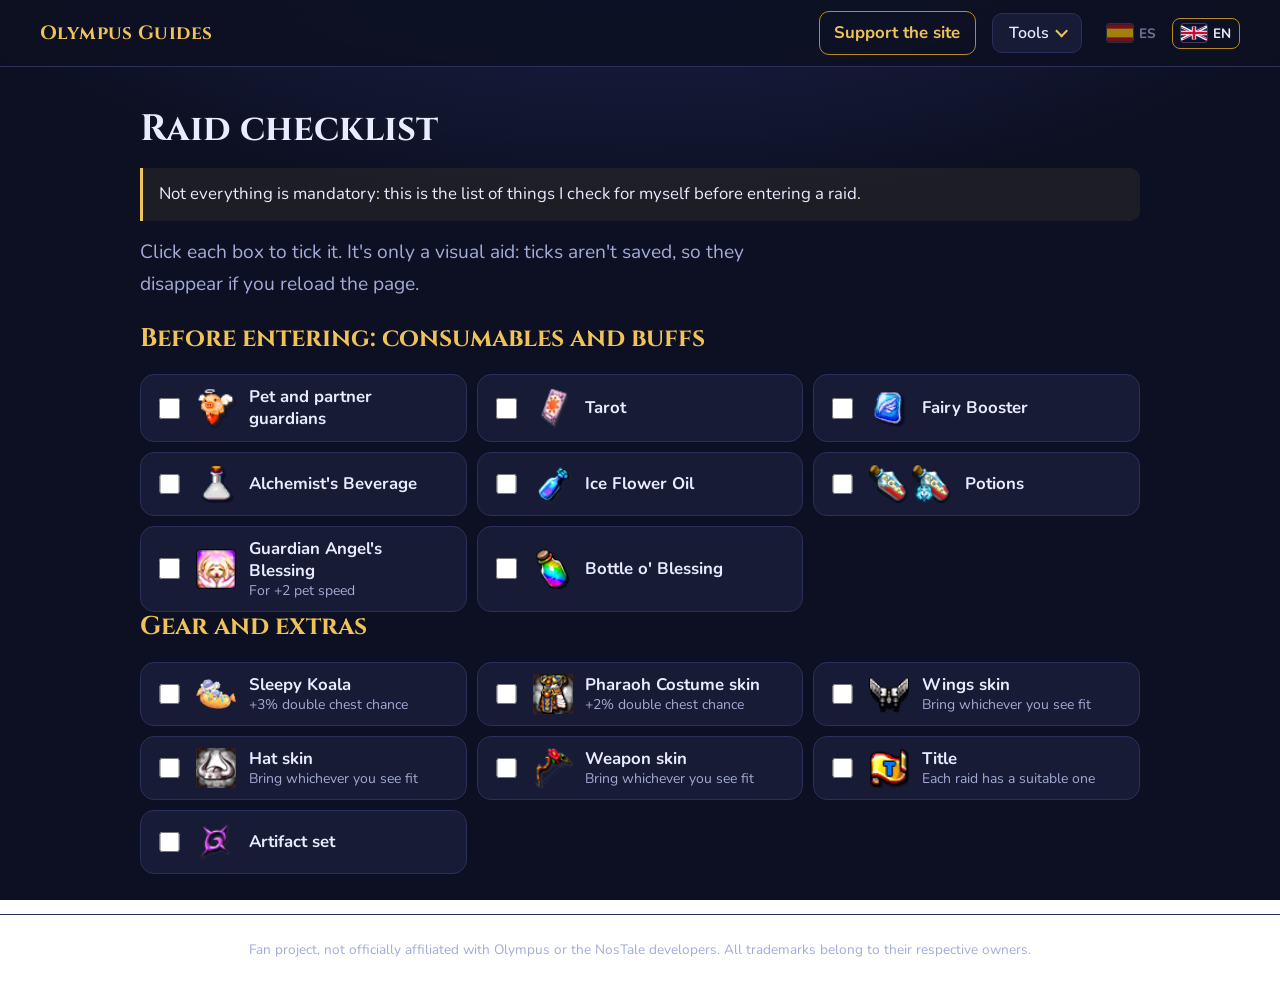
<file: guides/raid-checklist/index.html>
<!DOCTYPE html>
<html lang="es">
<head>
<meta charset="utf-8">
<meta name="viewport" content="width=device-width, initial-scale=1">
<title>Checklist de raid · Olympus Guides</title>
<!-- Vista previa al compartir (Discord, WhatsApp, redes). Si cambias de dirección, actualiza BASE en estas URLs. -->
<meta name="description" content="Lo que Hodr comprueba antes de entrar a una raid en Olympus: consumibles, buffs y equipamiento.">
<link rel="canonical" href="https://hodrguides.github.io/olympus-guides/guides/raid-checklist/">
<meta property="og:type" content="website">
<meta property="og:site_name" content="Olympus Guides">
<meta property="og:title" content="Checklist de raid · Olympus Guides">
<meta property="og:description" content="Lo que Hodr comprueba antes de entrar a una raid en Olympus: consumibles, buffs y equipamiento.">
<meta property="og:url" content="https://hodrguides.github.io/olympus-guides/guides/raid-checklist/">
<meta property="og:image" content="https://hodrguides.github.io/olympus-guides/assets/hodr.png">
<meta property="og:image:alt" content="Hodr, creador de Olympus Guides">
<meta property="og:locale" content="es_ES">
<meta name="twitter:card" content="summary">
<meta name="twitter:title" content="Checklist de raid · Olympus Guides">
<meta name="twitter:description" content="Lo que Hodr comprueba antes de entrar a una raid en Olympus: consumibles, buffs y equipamiento.">
<meta name="twitter:image" content="https://hodrguides.github.io/olympus-guides/assets/hodr.png">
<!-- /Vista previa -->
<link rel="icon" href="data:image/svg+xml,<svg xmlns=%22http://www.w3.org/2000/svg%22 viewBox=%220 0 100 100%22><text y=%22.9em%22 font-size=%2290%22>🪽</text></svg>">
<link rel="stylesheet" href="../../css/style.css?v=17">
</head>
<body>

<header class="topbar">
  <a class="brand" data-path="">Olympus Guides</a>
  <a class="support-link" data-path="#apoya" data-i18n="support.title">Apoya la web</a>

  <div class="menu">
    <button class="menu-btn" id="menuBtn" aria-expanded="false" aria-controls="menuPanel" data-i18n="menu.button">Herramientas</button>
    <div class="menu-panel" id="menuPanel" hidden>
      <p class="menu-title" data-i18n="menu.guides">Guías</p>
      <a data-path="guides/celestial-spire/" data-i18n="tool.tower.name">Torre Celestial: guía por pisos</a>
      <a data-path="guides/raid-checklist/" data-i18n="tool.raid.name">Checklist de raid</a>
      <a data-path="guides/raid-guides/" data-i18n="tool.rguide.name">Guías de raids</a>
      <p class="menu-title" data-i18n="menu.calcs">Calculadoras</p>
      <a data-path="calculators/paimon-wings/" data-i18n="tool.wings.name">Alas de Paimon</a>
      <a data-path="calculators/pet-afk/" data-i18n="tool.pet.name">Pet AFK Arena</a>
      <a data-path="calculators/pity/" data-i18n="tool.pity.name">Calculadora de pity</a>
      <a data-path="calculators/raid-gold/" data-i18n="tool.raidgold.name">Calculadora de oro de raids</a>
      <a data-path="calculators/rift-farm/" data-i18n="tool.rift.name">Calculadora de farmeo en rifts</a>
    </div>
  </div>

  <div class="lang" role="group" aria-label="Idioma / Language">
    <button data-lang="es" aria-label="Español" title="Español">
      <svg viewBox="0 0 3 2" aria-hidden="true"><rect width="3" height="2" fill="#AA151B"/><rect y=".5" width="3" height="1" fill="#F1BF00"/></svg><span>ES</span>
    </button>
    <button data-lang="en" aria-label="English" title="English">
      <svg viewBox="0 0 60 30" aria-hidden="true"><clipPath id="uk"><path d="M30,15h30v15zv15h-30zh-30v-15zv-15h30z"/></clipPath><path d="M0,0v30h60v-30z" fill="#012169"/><path d="M0,0L60,30M60,0L0,30" stroke="#fff" stroke-width="6"/><path d="M0,0L60,30M60,0L0,30" clip-path="url(#uk)" stroke="#C8102E" stroke-width="4"/><path d="M30,0v30M0,15h60" stroke="#fff" stroke-width="10"/><path d="M30,0v30M0,15h60" stroke="#C8102E" stroke-width="6"/></svg><span>EN</span>
    </button>
  </div>
</header>

<main class="page">
  <h1 data-i18n="tool.raid.name">Checklist de raid</h1>
  <p class="tip" data-i18n="raid.notice"></p>
  <p class="lead" data-i18n="raid.intro"></p>
  <h2 data-i18n="raid.sec1"></h2>
  <div class="checklist">
    <label class="ck"><input type="checkbox"><span class="cis"><img class="ci" src="../../assets/checklist/pet-partner-guardians.png" alt="" onerror="this.style.visibility='hidden'"></span><span class="ct"><b data-i18n="r.guardians"></b></span></label>
    <label class="ck"><input type="checkbox"><span class="cis"><img class="ci" src="../../assets/checklist/tarot.png" alt="" onerror="this.style.visibility='hidden'"></span><span class="ct"><b data-i18n="r.tarot"></b></span></label>
    <label class="ck"><input type="checkbox"><span class="cis"><img class="ci" src="../../assets/checklist/fairy-booster.png" alt="" onerror="this.style.visibility='hidden'"></span><span class="ct"><b data-i18n="r.fairy"></b></span></label>
    <label class="ck"><input type="checkbox"><span class="cis"><img class="ci" src="../../assets/checklist/alchemists-beverage.png" alt="" onerror="this.style.visibility='hidden'"></span><span class="ct"><b data-i18n="r.alchemist"></b></span></label>
    <label class="ck"><input type="checkbox"><span class="cis"><img class="ci" src="../../assets/checklist/ice-flower-oil.png" alt="" onerror="this.style.visibility='hidden'"></span><span class="ct"><b data-i18n="r.oil"></b></span></label>
    <label class="ck"><input type="checkbox"><span class="cis"><img class="ci" src="../../assets/checklist/potion-1.png" alt="" onerror="this.style.visibility='hidden'"><img class="ci" src="../../assets/checklist/potion-2.png" alt="" onerror="this.style.visibility='hidden'"></span><span class="ct"><b data-i18n="r.potions"></b></span></label>
    <label class="ck"><input type="checkbox"><span class="cis"><img class="ci" src="../../assets/checklist/guardian-angel-blessing.png" alt="" onerror="this.style.visibility='hidden'"></span><span class="ct"><b data-i18n="r.angel"></b><small data-i18n="r.angel.n"></small></span></label>
    <label class="ck"><input type="checkbox"><span class="cis"><img class="ci" src="../../assets/checklist/bottle-o-blessing.png" alt="" onerror="this.style.visibility='hidden'"></span><span class="ct"><b data-i18n="r.bottle"></b></span></label>
  </div>
  <h2 data-i18n="raid.sec2"></h2>
  <div class="checklist">
    <label class="ck"><input type="checkbox"><span class="cis"><img class="ci" src="../../assets/pets/sleepy-koala.png" alt="" onerror="this.style.visibility='hidden'"></span><span class="ct"><b data-i18n="r.koala"></b><small data-i18n="r.koala.n"></small></span></label>
    <label class="ck"><input type="checkbox"><span class="cis"><img class="ci" src="../../assets/checklist/skin-pharaoh-costume.png" alt="" onerror="this.style.visibility='hidden'"></span><span class="ct"><b data-i18n="r.pharaoh"></b><small data-i18n="r.pharaoh.n"></small></span></label>
    <label class="ck"><input type="checkbox"><span class="cis"><img class="ci" src="../../assets/checklist/rocketeer-wings.png" alt="" onerror="this.style.visibility='hidden'"></span><span class="ct"><b data-i18n="r.wings"></b><small data-i18n="r.wings.n"></small></span></label>
    <label class="ck"><input type="checkbox"><span class="cis"><img class="ci" src="../../assets/checklist/viking-helmet.png" alt="" onerror="this.style.visibility='hidden'"></span><span class="ct"><b data-i18n="r.hat"></b><small data-i18n="r.hat.n"></small></span></label>
    <label class="ck"><input type="checkbox"><span class="cis"><img class="ci" src="../../assets/checklist/weapon-skin.png" alt="" onerror="this.style.visibility='hidden'"></span><span class="ct"><b data-i18n="r.weapon"></b><small data-i18n="r.weapon.n"></small></span></label>
    <label class="ck"><input type="checkbox"><span class="cis"><img class="ci" src="../../assets/checklist/title.png" alt="" onerror="this.style.visibility='hidden'"></span><span class="ct"><b data-i18n="r.title"></b><small data-i18n="r.title.n"></small></span></label>
    <label class="ck"><input type="checkbox"><span class="cis"><img class="ci" src="../../assets/checklist/artifact-set.png" alt="" onerror="this.style.visibility='hidden'"></span><span class="ct"><b data-i18n="r.artifacts"></b></span></label>
  </div>
</main>

<footer>
  <p data-i18n="footer.disclaimer">Proyecto de fans, sin relación oficial con Olympus ni con los desarrolladores de NosTale. Todas las marcas pertenecen a sus propietarios.</p>
</footer>

<script src="../../js/main.js?v=17"></script>
</body>
</html>
</file>
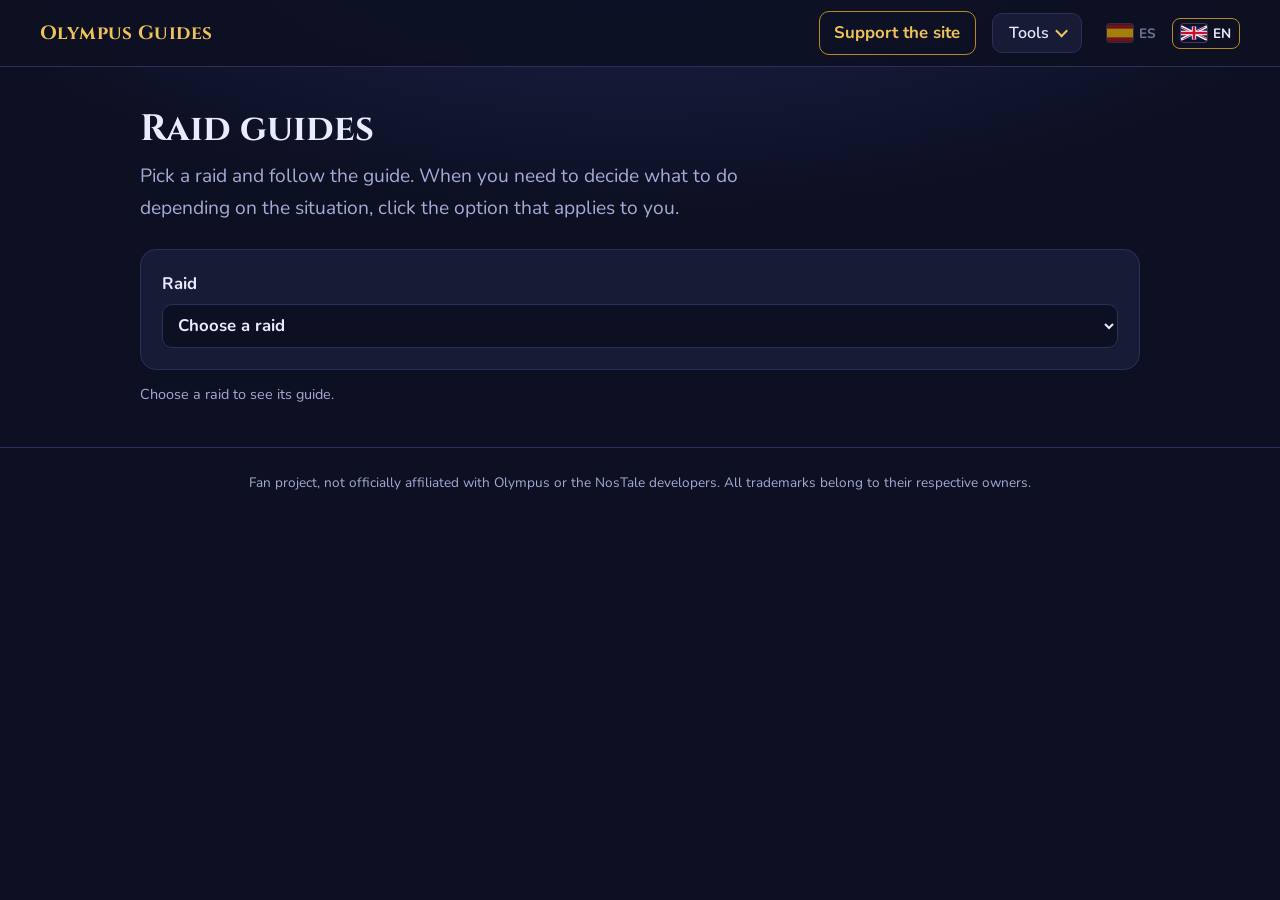
<file: guides/raid-guides/index.html>
<!DOCTYPE html>
<html lang="es">
<head>
<meta charset="utf-8">
<meta name="viewport" content="width=device-width, initial-scale=1">
<title>Guías de raids · Olympus Guides</title>
<!-- Vista previa al compartir (Discord, WhatsApp, redes). Si cambias de dirección, actualiza BASE en estas URLs. -->
<meta name="description" content="Guías paso a paso de los raids de Olympus, con capturas y la mejor acción en cada situación.">
<link rel="canonical" href="https://hodrguides.github.io/olympus-guides/guides/raid-guides/">
<meta property="og:type" content="website">
<meta property="og:site_name" content="Olympus Guides">
<meta property="og:title" content="Guías de raids · Olympus Guides">
<meta property="og:description" content="Guías paso a paso de los raids de Olympus, con capturas y la mejor acción en cada situación.">
<meta property="og:url" content="https://hodrguides.github.io/olympus-guides/guides/raid-guides/">
<meta property="og:image" content="https://hodrguides.github.io/olympus-guides/assets/hodr.png">
<meta property="og:image:alt" content="Hodr, creador de Olympus Guides">
<meta property="og:locale" content="es_ES">
<meta name="twitter:card" content="summary">
<meta name="twitter:title" content="Guías de raids · Olympus Guides">
<meta name="twitter:description" content="Guías paso a paso de los raids de Olympus, con capturas y la mejor acción en cada situación.">
<meta name="twitter:image" content="https://hodrguides.github.io/olympus-guides/assets/hodr.png">
<!-- /Vista previa -->
<link rel="icon" href="data:image/svg+xml,<svg xmlns=%22http://www.w3.org/2000/svg%22 viewBox=%220 0 100 100%22><text y=%22.9em%22 font-size=%2290%22>🪽</text></svg>">
<link rel="stylesheet" href="../../css/style.css?v=44">
</head>
<body>

<header class="topbar">
  <a class="brand" data-path="">Olympus Guides</a>
  <a class="support-link" data-path="#apoya" data-i18n="support.title">Apoya la web</a>

  <div class="menu">
    <button class="menu-btn" id="menuBtn" aria-expanded="false" aria-controls="menuPanel" data-i18n="menu.button">Herramientas</button>
    <div class="menu-panel" id="menuPanel" hidden>
      <p class="menu-title" data-i18n="menu.guides">Guías</p>
      <a data-path="guides/celestial-spire/" data-i18n="tool.tower.name">Torre Celestial: guía por pisos</a>
      <a data-path="guides/raid-checklist/" data-i18n="tool.raid.name">Checklist de raid</a>
      <a data-path="guides/raid-guides/" data-i18n="tool.rguide.name">Guías de raids</a>
      <p class="menu-title" data-i18n="menu.calcs">Calculadoras</p>
      <a data-path="calculators/paimon-wings/" data-i18n="tool.wings.name">Alas de Paimon</a>
      <a data-path="calculators/pet-afk/" data-i18n="tool.pet.name">Pet AFK Arena</a>
      <a data-path="calculators/pity/" data-i18n="tool.pity.name">Calculadora de pity</a>
      <a data-path="calculators/raid-gold/" data-i18n="tool.raidgold.name">Calculadora de oro de raids</a>
      <a data-path="calculators/rift-farm/" data-i18n="tool.rift.name">Calculadora de farmeo en rifts</a>
    </div>
  </div>

  <div class="lang" role="group" aria-label="Idioma / Language">
    <button data-lang="es" aria-label="Español" title="Español">
      <svg viewBox="0 0 3 2" aria-hidden="true"><rect width="3" height="2" fill="#AA151B"/><rect y=".5" width="3" height="1" fill="#F1BF00"/></svg><span>ES</span>
    </button>
    <button data-lang="en" aria-label="English" title="English">
      <svg viewBox="0 0 60 30" aria-hidden="true"><clipPath id="uk"><path d="M30,15h30v15zv15h-30zh-30v-15zv-15h30z"/></clipPath><path d="M0,0v30h60v-30z" fill="#012169"/><path d="M0,0L60,30M60,0L0,30" stroke="#fff" stroke-width="6"/><path d="M0,0L60,30M60,0L0,30" clip-path="url(#uk)" stroke="#C8102E" stroke-width="4"/><path d="M30,0v30M0,15h60" stroke="#fff" stroke-width="10"/><path d="M30,0v30M0,15h60" stroke="#C8102E" stroke-width="6"/></svg><span>EN</span>
    </button>
  </div>
</header>

<main class="page">
  <h1 data-i18n="tool.rguide.name">Guías de raids</h1>
  <p class="lead" data-i18n="rgd.intro"></p>
  <div class="form">
    <label><span data-i18n="rgd.raid">Raid</span><select id="raid"></select></label>
  </div>
  <p id="msg" class="note" data-i18n="rgd.empty"></p>
  <article id="guide" class="guide" hidden></article>
</main>

<dialog id="lightbox" aria-label="Imagen">
  <img id="lightboxImg" alt="">
  <button class="lb-close" type="button" aria-label="Cerrar / Close">&times;</button>
</dialog>

<footer>
  <p data-i18n="footer.disclaimer">Proyecto de fans, sin relación oficial con Olympus ni con los desarrolladores de NosTale. Todas las marcas pertenecen a sus propietarios.</p>
</footer>

<script src="../../js/main.js?v=44"></script>
<script src="../../js/raid-guides.js?v=44"></script>
</body>
</html>
</file>
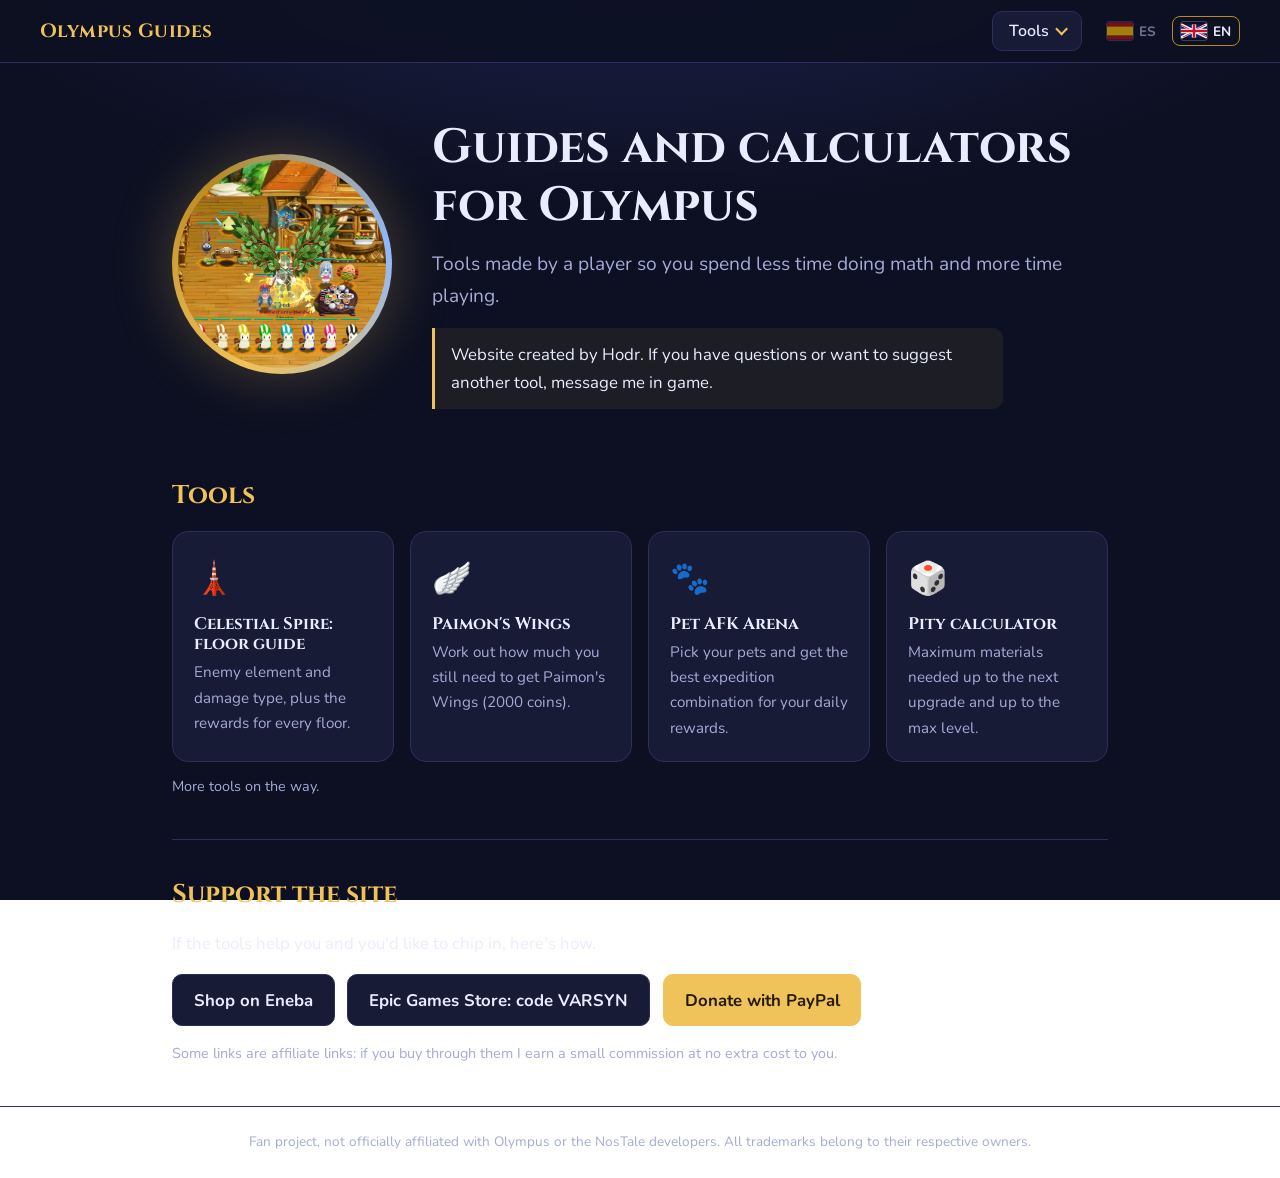
<file: index852.html>
<!DOCTYPE html>
<html lang="es">
<head>
<meta charset="utf-8">
<meta name="viewport" content="width=device-width, initial-scale=1">
<title>Olympus Guides · Hodr</title>
<meta name="description" content="Guías y calculadoras para Olympus (NosTale)">
<link rel="icon" href="data:image/svg+xml,<svg xmlns=%22http://www.w3.org/2000/svg%22 viewBox=%220 0 100 100%22><text y=%22.9em%22 font-size=%2290%22>🪽</text></svg>">
<link rel="preconnect" href="https://fonts.googleapis.com">
<link rel="preconnect" href="https://fonts.gstatic.com" crossorigin>
<link href="https://fonts.googleapis.com/css2?family=Cinzel:wght@600;700&family=Nunito:wght@400;600;700&display=swap" rel="stylesheet">
<link rel="stylesheet" href="css/style.css">
</head>
<body>

<header class="topbar">
  <a class="brand" href="./">Olympus Guides</a>

  <div class="menu">
    <button class="menu-btn" id="menuBtn" aria-expanded="false" aria-controls="menuPanel" data-i18n="menu.button">Herramientas</button>
    <div class="menu-panel" id="menuPanel" hidden>
      <p class="menu-title" data-i18n="menu.guides">Guías</p>
      <a data-path="guides/celestial-tower/" data-i18n="tool.tower.name">Torre Celestial: guía por pisos</a>
      <p class="menu-title" data-i18n="menu.calcs">Calculadoras</p>
      <a data-path="calculators/paimon-wings/" data-i18n="tool.wings.name">Alas de Paimon</a>
      <a data-path="calculators/pet-afk/" data-i18n="tool.pet.name">Pet AFK Arena</a>
      <a data-path="calculators/pity/" data-i18n="tool.pity.name">Calculadora de pity</a>
    </div>
  </div>

  <div class="lang" role="group" aria-label="Idioma / Language">
    <button data-lang="es" aria-label="Español" title="Español">
      <svg viewBox="0 0 3 2" aria-hidden="true"><rect width="3" height="2" fill="#AA151B"/><rect y=".5" width="3" height="1" fill="#F1BF00"/></svg><span>ES</span>
    </button>
    <button data-lang="en" aria-label="English" title="English">
      <svg viewBox="0 0 60 30" aria-hidden="true"><clipPath id="uk"><path d="M30,15h30v15zv15h-30zh-30v-15zv-15h30z"/></clipPath><path d="M0,0v30h60v-30z" fill="#012169"/><path d="M0,0L60,30M60,0L0,30" stroke="#fff" stroke-width="6"/><path d="M0,0L60,30M60,0L0,30" clip-path="url(#uk)" stroke="#C8102E" stroke-width="4"/><path d="M30,0v30M0,15h60" stroke="#fff" stroke-width="10"/><path d="M30,0v30M0,15h60" stroke="#C8102E" stroke-width="6"/></svg><span>EN</span>
    </button>
  </div>
</header>

<main>
  <section class="hero">
    <div class="portrait">
      <img src="assets/hodr.png" alt="Hodr" width="220" height="220"
           onerror="this.replaceWith(Object.assign(document.createElement('span'),{className:'portrait-fallback',textContent:'H'}))">
    </div>
    <div class="hero-text">
      <h1 data-i18n="hero.title">Guías y calculadoras para Olympus</h1>
      <p class="lead" data-i18n="hero.lead">Herramientas hechas por un jugador para que pierdas menos tiempo haciendo cuentas y más jugando.</p>
      <p class="byline" data-i18n="hero.by">Web creada por Hodr. Si tienes dudas o quieres sugerir otra herramienta, habla conmigo en el juego.</p>
    </div>
  </section>

  <section>
    <h2 data-i18n="tools.title">Herramientas</h2>
    <div class="cards">
      <a class="card" data-path="guides/celestial-tower/">
        <span class="icon">🗼</span>
        <h3 data-i18n="tool.tower.name">Torre Celestial: guía por pisos</h3>
        <p data-i18n="tool.tower.desc">Elemento y tipo de daño de los enemigos y recompensas de cada piso.</p>
      </a>
      <a class="card" data-path="calculators/paimon-wings/">
        <span class="icon">🪽</span>
        <h3 data-i18n="tool.wings.name">Alas de Paimon</h3>
        <p data-i18n="tool.wings.desc">Calcula cuánto te falta para conseguir las Alas de Paimon (2000 monedas).</p>
      </a>
      <a class="card" data-path="calculators/pet-afk/">
        <span class="icon">🐾</span>
        <h3 data-i18n="tool.pet.name">Pet AFK Arena</h3>
        <p data-i18n="tool.pet.desc">Elige tus mascotas y obtén la mejor combinación de expediciones para los premios diarios.</p>
      </a>
      <a class="card" data-path="calculators/pity/">
        <span class="icon">🎲</span>
        <h3 data-i18n="tool.pity.name">Calculadora de pity</h3>
        <p data-i18n="tool.pity.desc">Materiales máximos que necesitas hasta la siguiente mejora y hasta el nivel máximo.</p>
      </a>
    </div>
    <p class="note" data-i18n="tools.soon">Más herramientas en camino.</p>
  </section>

  <section class="support">
    <h2 data-i18n="support.title">Apoya la web</h2>
    <p data-i18n="support.text">Si las herramientas te sirven y quieres echar una mano, estas son las formas.</p>
    <div class="links">
      <!-- TODO: sustituye cada href por tu enlace real -->
      <a class="btn" href="https://www.eneba.com/" target="_blank" rel="sponsored noopener" data-i18n="support.eneba">Comprar en Eneba</a>
      <a class="btn" href="https://store.epicgames.com/" target="_blank" rel="sponsored noopener" data-i18n="support.epic">Epic Games Store</a>
      <a class="btn gold" href="https://www.paypal.me/TU_USUARIO" target="_blank" rel="noopener" data-i18n="support.paypal">Donar con PayPal</a>
    </div>
    <p class="note" data-i18n="support.disclosure">Algunos enlaces son de afiliado: si compras a través de ellos, me llevo una pequeña comisión sin coste extra para ti.</p>
  </section>
</main>

<footer>
  <p data-i18n="footer.disclaimer">Proyecto de fans, sin relación oficial con Olympus ni con los desarrolladores de NosTale. Todas las marcas pertenecen a sus propietarios.</p>
</footer>

<script src="js/main.js"></script>
</body>
</html>
</file>
<file: css/style.css>
/* Tipografías alojadas en esta web (sin pedirlas a Google). Archivos en assets/fonts/ */
@font-face{font-family:'Cinzel';font-style:normal;font-weight:600;font-display:swap;src:url('../assets/fonts/cinzel-600.woff2') format('woff2'),url('../assets/fonts/cinzel-600.ttf') format('truetype')}
@font-face{font-family:'Cinzel';font-style:normal;font-weight:700;font-display:swap;src:url('../assets/fonts/cinzel-700.woff2') format('woff2'),url('../assets/fonts/cinzel-700.ttf') format('truetype')}
@font-face{font-family:'Nunito';font-style:normal;font-weight:400;font-display:swap;src:url('../assets/fonts/nunito-400.woff2') format('woff2'),url('../assets/fonts/nunito-400.ttf') format('truetype')}
@font-face{font-family:'Nunito';font-style:normal;font-weight:600;font-display:swap;src:url('../assets/fonts/nunito-600.woff2') format('woff2'),url('../assets/fonts/nunito-600.ttf') format('truetype')}
@font-face{font-family:'Nunito';font-style:normal;font-weight:700;font-display:swap;src:url('../assets/fonts/nunito-700.woff2') format('woff2'),url('../assets/fonts/nunito-700.ttf') format('truetype')}

:root{
  --night:#0d1022; --panel:#171b36; --line:#2a3059;
  --text:#e9ecff; --muted:#a3abd6; --gold:#f0c35a; --gold-2:#b98a22; --sky:#8fb8ff;
  --head:'Cinzel',Georgia,serif; --body:'Nunito',system-ui,-apple-system,'Segoe UI',sans-serif;
}
*{box-sizing:border-box}
html{scroll-behavior:smooth}
body{margin:0;background:radial-gradient(1200px 500px at 50% -10%,#1d2350 0%,var(--night) 60%) fixed;color:var(--text);font:400 1.05rem/1.65 var(--body)}
a{color:inherit;text-decoration:none}
:focus-visible{outline:2px solid var(--gold);outline-offset:3px;border-radius:6px}

.topbar{position:sticky;top:0;z-index:10;display:flex;align-items:center;gap:1rem;padding:.7rem clamp(1rem,4vw,2.5rem);background:rgba(13,16,34,.88);backdrop-filter:blur(8px);border-bottom:1px solid var(--line)}
.brand{font:700 1.2rem var(--head);color:var(--gold);letter-spacing:.02em;margin-right:auto}

.menu{position:relative}
.menu-btn{font:600 1rem var(--body);color:var(--text);background:var(--panel);border:1px solid var(--line);border-radius:10px;padding:.5rem 2rem .5rem 1rem;cursor:pointer;position:relative}
.menu-btn::after{content:"";position:absolute;right:.9rem;top:50%;width:.45rem;height:.45rem;border:solid var(--gold);border-width:0 2px 2px 0;transform:translateY(-70%) rotate(45deg);transition:transform .2s}
.menu-btn[aria-expanded=true]::after{transform:translateY(-30%) rotate(225deg)}
.menu-btn:hover{border-color:var(--gold-2)}
.menu-panel{position:absolute;right:0;top:calc(100% + .5rem);width:min(320px,86vw);background:var(--panel);border:1px solid var(--line);border-radius:14px;padding:.6rem;box-shadow:0 18px 40px rgba(0,0,0,.45)}
.menu-panel[hidden]{display:none}
.menu-title{margin:.5rem .6rem .2rem;font:700 .95rem var(--head);color:var(--gold)}
.menu-panel a{display:block;padding:.5rem .6rem;border-radius:8px;color:var(--text)}
.menu-panel a:hover{background:rgba(143,184,255,.12)}

.lang{display:flex;gap:.4rem}
.lang button{display:flex;align-items:center;gap:.4rem;background:none;border:1px solid transparent;border-radius:8px;padding:.3rem .5rem;color:var(--muted);font:700 .85rem var(--body);cursor:pointer;opacity:.65}
.lang button svg{width:26px;height:18px;border-radius:3px;box-shadow:0 0 0 1px rgba(255,255,255,.2)}
.lang button:hover{opacity:1}
.lang button.active{opacity:1;border-color:var(--gold-2);color:var(--text)}

main{max-width:1000px;margin:0 auto;padding:0 clamp(1rem,4vw,2rem)}
section{padding:2.5rem 0}
h1,h2,h3{font-family:var(--head);line-height:1.2;margin:0}
h2{font-size:1.6rem;color:var(--gold);margin-bottom:1.2rem}

.hero{display:grid;grid-template-columns:auto 1fr;gap:2.5rem;align-items:center;padding:3.5rem 0 2rem}
.portrait{width:220px;height:220px;border-radius:50%;padding:6px;background:conic-gradient(from 200deg,var(--gold),var(--gold-2),var(--sky),var(--gold));box-shadow:0 0 60px rgba(240,195,90,.28)}
.portrait{border:0;display:block;cursor:zoom-in;transition:transform .2s}
.portrait:hover{transform:scale(1.03)}
.portrait img,.portrait-fallback{width:100%;height:100%;border-radius:50%;object-fit:cover;background:var(--panel);display:grid;place-items:center;font:700 5rem var(--head);color:var(--gold)}
h1{font-size:clamp(1.9rem,4.5vw,3rem);margin-bottom:.9rem}
.lead{font-size:1.2rem;color:var(--muted);margin:0 0 1rem;max-width:34em}
.byline{margin:0;padding:.8rem 1rem;border-left:3px solid var(--gold);background:rgba(240,195,90,.07);border-radius:0 10px 10px 0;max-width:34em}

dialog#lightbox{border:0;background:transparent;padding:0;max-width:none;max-height:none;overflow:visible}
dialog#lightbox::backdrop{background:rgba(5,7,18,.88)}
dialog#lightbox img{display:block;max-width:92vw;max-height:88vh;border-radius:14px;border:2px solid var(--gold-2);box-shadow:0 20px 60px rgba(0,0,0,.6)}
.lb-close{position:absolute;top:-14px;right:-14px;width:36px;height:36px;border-radius:50%;border:1px solid var(--gold-2);background:var(--panel);color:var(--text);font-size:1.4rem;line-height:1;cursor:pointer}
.lb-close:hover{background:var(--gold);color:#241a02}

.cards{display:grid;grid-template-columns:repeat(auto-fit,minmax(220px,1fr));gap:1rem}
.card{display:block;padding:1.3rem;background:var(--panel);border:1px solid var(--line);border-radius:16px;transition:border-color .2s,transform .2s}
.card:hover{border-color:var(--gold-2);transform:translateY(-3px)}
.icon{font-size:2rem;display:block;margin-bottom:.5rem}
.card h3{font-size:1.05rem;margin-bottom:.4rem}
.card p{margin:0;color:var(--muted);font-size:.95rem}

.support{border-top:1px solid var(--line)}
.links{display:flex;flex-wrap:wrap;gap:.8rem;margin:1rem 0}
.btn{padding:.7rem 1.3rem;border-radius:10px;border:1px solid var(--line);background:var(--panel);font-weight:700;transition:border-color .2s}
.btn:hover{border-color:var(--sky)}
.btn.gold{background:var(--gold);border-color:var(--gold);color:#241a02}
.btn.gold:hover{background:#ffd777}
.note{color:var(--muted);font-size:.9rem;margin:.8rem 0 0}

footer{border-top:1px solid var(--line);padding:1.5rem clamp(1rem,4vw,2rem);text-align:center;color:var(--muted);font-size:.85rem}
footer p{max-width:60em;margin:0 auto}

@media (max-width:700px){
  .hero{grid-template-columns:1fr;justify-items:center;text-align:center;padding-top:2rem}
  .byline{text-align:left}
  .lang button span{display:none}
  .brand{font-size:1rem}
}
@media (prefers-reduced-motion:reduce){*{transition:none!important}html{scroll-behavior:auto}}

/* Calculadoras */
.page{padding:2.5rem 0}
.page h1{font-size:clamp(1.6rem,4vw,2.3rem);margin-bottom:.6rem}
.page .lead{margin-bottom:1.5rem}
.form{display:grid;grid-template-columns:repeat(auto-fit,minmax(210px,1fr));gap:1rem;padding:1.3rem;background:var(--panel);border:1px solid var(--line);border-radius:16px}
.form label{display:grid;gap:.35rem;font-weight:700}
.form small{font-weight:400;color:var(--muted)}
.form select,.form input{font:inherit;color:var(--text);background:var(--night);border:1px solid var(--line);border-radius:10px;padding:.55rem .7rem;width:100%}
.form select:focus,.form input:focus{border-color:var(--gold)}
.results{display:grid;grid-template-columns:repeat(auto-fit,minmax(280px,1fr));gap:1rem;margin:1.5rem 0}
.res{padding:1.3rem;background:var(--panel);border:1px solid var(--gold-2);border-radius:16px}
.res h3{font-size:1.1rem;color:var(--gold);margin-bottom:.5rem}
.res .big{font:700 2rem var(--head);margin:0 0 .6rem}
.res .big small{font:400 .95rem var(--body);color:var(--muted)}
.res ul{list-style:none;margin:0 0 .6rem;padding:0}
.res li{display:flex;align-items:center;gap:.5rem;padding:.15rem 0}
.dot{width:.8rem;height:.8rem;border-radius:50%;flex:none}
.res li b{margin-left:auto}
.gold-line{margin:0;padding-top:.6rem;border-top:1px solid var(--line);font-weight:700;color:var(--gold)}
details{margin-top:1rem}
summary{cursor:pointer;font:700 1.05rem var(--head);color:var(--gold)}
.tablewrap{overflow-x:auto;margin-top:.8rem}
table{border-collapse:collapse;width:100%;min-width:420px}
th,td{padding:.45rem .7rem;text-align:right;border-bottom:1px solid var(--line)}
th:first-child,td:first-child{text-align:left}
th{color:var(--muted);font-weight:700}
.ico{width:26px;height:26px;flex:none;display:grid;place-items:center}
.ico img{max-width:100%;max-height:100%;image-rendering:auto}
.gico{width:18px;height:18px;vertical-align:-3px;margin-right:.3rem}

/* Pet AFK Arena */
.bar{display:flex;flex-wrap:wrap;align-items:center;gap:.8rem;margin:1.2rem 0}
button.btn{font:inherit;font-weight:700;color:var(--text);cursor:pointer}
button.btn.gold{color:#241a02}
.search{font:inherit;color:var(--text);background:var(--panel);border:1px solid var(--line);border-radius:10px;padding:.6rem .8rem;width:100%;max-width:420px;margin-bottom:1rem}
.petgrid{display:grid;grid-template-columns:repeat(auto-fill,minmax(290px,1fr));gap:.5rem}
.pet{display:flex;align-items:center;gap:.5rem;padding:.4rem .6rem;background:var(--panel);border:1px solid var(--line);border-radius:12px}
.pet.on{border-color:var(--gold-2);background:#1d2145}
.pet input[type=checkbox]{width:1.1rem;height:1.1rem;accent-color:var(--gold);flex:none}
.pp{width:36px;height:36px;object-fit:contain;flex:none}
.pn{flex:1;min-width:0;line-height:1.25}
.pn small{display:block;color:var(--muted)}
.pi{width:22px;height:22px;object-fit:contain;vertical-align:middle;flex:none}
.pt{font-size:.75rem;color:var(--muted)}
.cnt{width:3.6rem;font:inherit;color:var(--text);background:var(--night);border:1px solid var(--line);border-radius:8px;padding:.25rem .4rem}
.cnt[hidden]{display:none}
.petout{margin-bottom:1rem}
.petout .results{margin:.5rem 0}
.job h3{display:flex;justify-content:space-between;gap:.5rem}
.job ul{margin:.5rem 0}
.job li{gap:.4rem}
.job li .pp{width:28px;height:28px}
.job li small{margin-left:auto;color:var(--muted)}
.job .meta{margin:.2rem 0;color:var(--muted)}
.job .rw{margin:.5rem 0 0;font-weight:700;color:var(--gold)}
.total{font:700 1.5rem var(--head);color:var(--gold)}

.tip{margin:1rem 0;padding:.8rem 1rem;border-left:3px solid var(--gold);background:rgba(240,195,90,.07);border-radius:0 10px 10px 0}
.chk{display:flex;align-items:center;gap:.5rem;cursor:pointer}
.chk input{width:1.1rem;height:1.1rem;accent-color:var(--gold)}

/* Torre Celestial */
table.spire td,table.spire th{text-align:left;white-space:nowrap}
table.spire td:nth-child(2),table.spire td:nth-child(3),table.spire td:nth-child(4){text-align:right}
.bar2{height:10px;background:var(--night);border:1px solid var(--line);border-radius:999px;overflow:hidden;margin:.4rem 0 1rem}
.bar2 i{display:block;height:100%;background:linear-gradient(90deg,var(--gold-2),var(--gold))}
.wout .total{margin:.2rem 0 1rem}
.wout h2{margin-top:1.8rem}
.res .meta{margin:.5rem 0 0;color:var(--muted)}

/* Enlace "Apoya la web" de la cabecera */
.support-link{font-weight:700;color:var(--gold);padding:.45rem .9rem;border:1px solid var(--gold-2);border-radius:10px;white-space:nowrap;transition:background .2s}
.support-link:hover{background:rgba(240,195,90,.12)}
#apoya{scroll-margin-top:4.5rem}
#apoya:target h2{animation:glow 1.8s ease-out}
@keyframes glow{0%{text-shadow:0 0 18px var(--gold)}100%{text-shadow:none}}
@media (max-width:480px){.topbar{gap:.5rem}.brand{font-size:.85rem}.support-link{padding:.4rem .6rem;font-size:.85rem}}

.copybtn{margin:0 0 .8rem}

.pet{flex-wrap:wrap}
.ctl{flex-basis:100%;display:flex;flex-wrap:wrap;gap:.4rem 1rem;padding:.2rem 0 .1rem 1.6rem}
.ctl[hidden]{display:none}
.fld{display:flex;align-items:center;gap:.4rem;color:var(--muted);font-size:.9rem}
.lvl{width:3.6rem;font:inherit;color:var(--text);background:var(--night);border:1px solid var(--line);border-radius:8px;padding:.25rem .4rem}
.pn .mx{color:var(--muted);opacity:.8}

.bd{min-width:720px}
.bd th:nth-child(4),.bd td:nth-child(4){text-align:left}
.bd td{vertical-align:middle}
.mi{display:inline-flex;align-items:center;gap:.25rem;margin:.15rem .8rem .15rem 0;white-space:nowrap}
.mi .ico{width:22px;height:22px}

/* Checklist de raid */
.checklist{display:grid;grid-template-columns:repeat(auto-fill,minmax(300px,1fr));gap:.6rem}
.ck{display:flex;align-items:center;gap:.8rem;padding:.7rem .9rem;background:var(--panel);border:1px solid var(--line);border-radius:14px;cursor:pointer;transition:border-color .15s,background .15s}
.ck:hover{border-color:var(--gold-2)}
.ck input{width:1.3rem;height:1.3rem;accent-color:var(--gold);flex:none;cursor:pointer}
.ck:has(input:checked){border-color:var(--gold);background:#1f2347}
.cis{display:flex;gap:.2rem;flex:none}
.ci{width:40px;height:40px;object-fit:contain}
.ct{display:flex;flex-direction:column;line-height:1.3;min-width:0}
.ct small{color:var(--muted)}
.ck:has(input:checked) .ct b{color:var(--gold)}

/* Oro de raids */
.rg{min-width:820px}
.rg td{vertical-align:middle;text-align:right}
.rg th:first-child,.rg td:first-child{text-align:left}
.rg th:nth-child(5),.rg td:nth-child(5){text-align:center}
.rg input[type=number],.rg input.mk{font:inherit;color:var(--text);background:var(--night);border:1px solid var(--line);border-radius:8px;padding:.35rem .5rem;text-align:right}
.rg input[type=number]{width:6rem}
.rg input.mk{width:11.5rem}
.rg input:disabled{opacity:.45}
.nt{margin-left:.3rem;cursor:help}
.seg{display:inline-flex;border:1px solid var(--line);border-radius:10px;overflow:hidden}
.seg label{position:relative;cursor:pointer}
.seg input{position:absolute;opacity:0;inset:0;cursor:pointer}
.seg span{display:block;padding:.35rem .8rem;color:var(--muted);font-weight:700;font-size:.9rem}
.seg input:checked+span{background:var(--gold);color:#241a02}
.seg input:focus-visible+span{outline:2px solid var(--sky);outline-offset:-2px}
.seg input:disabled{cursor:not-allowed}
.seg label:has(input:disabled:not(:checked)) span{opacity:.35}
.rgtotal{font:700 1.8rem var(--head);color:var(--gold);margin:1.2rem 0 .3rem}
.ii{width:32px;height:32px;object-fit:contain;vertical-align:middle;margin-right:.6rem}
.export{display:flex;flex-wrap:wrap;gap:.8rem;margin:1rem 0 .4rem}

/* Rifts */
.rf{min-width:960px}
.rf td{vertical-align:middle;text-align:right}
.rf th:first-child,.rf td:first-child{text-align:left}
.rf th:nth-child(6),.rf td:nth-child(6){text-align:center}
.rf td:nth-child(2){color:var(--muted);white-space:nowrap}
.rf input[type=number],.rf input.mk{font:inherit;color:var(--text);background:var(--night);border:1px solid var(--line);border-radius:8px;padding:.35rem .5rem;text-align:right}
.rf input[type=number]{width:6rem}
.rf input.mk{width:11.5rem}
.rf input:disabled{opacity:.45}
.mvq{margin:0 0 .3rem;font-weight:700;font-size:1.1rem}

.xhelp{margin:1rem 0;padding:.8rem 1.1rem;background:var(--panel);border:1px solid var(--line);border-radius:14px}
.xhelp summary{margin:0}
.xhelp h4{margin:1rem 0 .3rem;font-family:var(--head);color:var(--gold)}
.xhelp ol,.xhelp ul{margin:.2rem 0 .4rem;padding-left:1.4rem;color:var(--muted)}
.xhelp li{margin:.25rem 0}

/* Guías de raids */
.guide h2{font-size:1.9rem;margin:1rem 0 .4rem}
.gsum{color:var(--muted);font-size:1.1rem;margin:0 0 1rem}
.gtoc{display:flex;flex-wrap:wrap;gap:.5rem;align-items:center;margin:0 0 1.5rem}
.gtoc span{color:var(--muted);font-weight:700}
.gtoc button{font:inherit;font-weight:700;color:var(--text);background:var(--panel);border:1px solid var(--line);border-radius:999px;padding:.3rem .9rem;cursor:pointer}
.gtoc button:hover{border-color:var(--gold-2)}
.gsec{scroll-margin-top:4.5rem;padding:1.3rem 0;border-top:1px solid var(--line)}
.gsec h3{font-size:1.4rem;color:var(--gold);margin-bottom:.8rem}
.gsec p{margin:.5rem 0}
.glist{margin:.5rem 0 1rem;padding-left:1.3rem}
.glist li{margin:.4rem 0}
.gm{margin:.8rem 0;max-width:760px}
.gm img{display:block;max-width:100%;border:1px solid var(--line);border-radius:12px;cursor:zoom-in}
.gm figcaption{color:var(--muted);font-size:.9rem;margin-top:.3rem}
.mph{display:grid;place-items:center;min-height:120px;padding:1rem;border:2px dashed var(--line);border-radius:12px;color:var(--muted);text-align:center;font-size:.9rem}
.gdec{margin:1rem 0;padding:1rem 1.1rem;background:var(--panel);border:1px solid var(--line);border-radius:16px}
.gq{font:700 1.1rem var(--head);color:var(--text);margin:0 0 .7rem!important}
.gopts{display:flex;flex-wrap:wrap;gap:.6rem}
.gopt{font:inherit;font-weight:700;color:var(--text);background:var(--night);border:1px solid var(--line);border-radius:12px;padding:.55rem 1rem;cursor:pointer;text-align:left;display:flex;flex-direction:column;line-height:1.25}
.gopt small{font-weight:400;color:var(--muted)}
.gopt:hover{border-color:var(--gold-2)}
.gopt.on{background:var(--gold);border-color:var(--gold);color:#241a02}
.gopt.on small{color:#4a3a10}
.gpanel{margin-top:.9rem;padding-left:1rem;border-left:3px solid var(--gold-2)}
.gcard,.gcall{margin:1rem 0;padding:.9rem 1.1rem;background:var(--panel);border:1px solid var(--line);border-radius:14px}
.gcall{border-left:3px solid var(--gold)}
.gcard h4,.gcall b{font-family:var(--head);color:var(--gold);font-size:1.1rem}

.goldrow{display:flex;flex-wrap:wrap;align-items:center;gap:.6rem 1rem;margin:1rem 0 .2rem;padding:.8rem 1rem;background:var(--panel);border:1px solid var(--line);border-radius:14px}
.goldrow label{display:flex;align-items:center;gap:.4rem;font-weight:700}
.goldrow input{font:inherit;color:var(--text);background:var(--night);border:1px solid var(--line);border-radius:8px;padding:.4rem .6rem;width:13rem;text-align:right}
.goldrow .note{margin:0}
</file>
